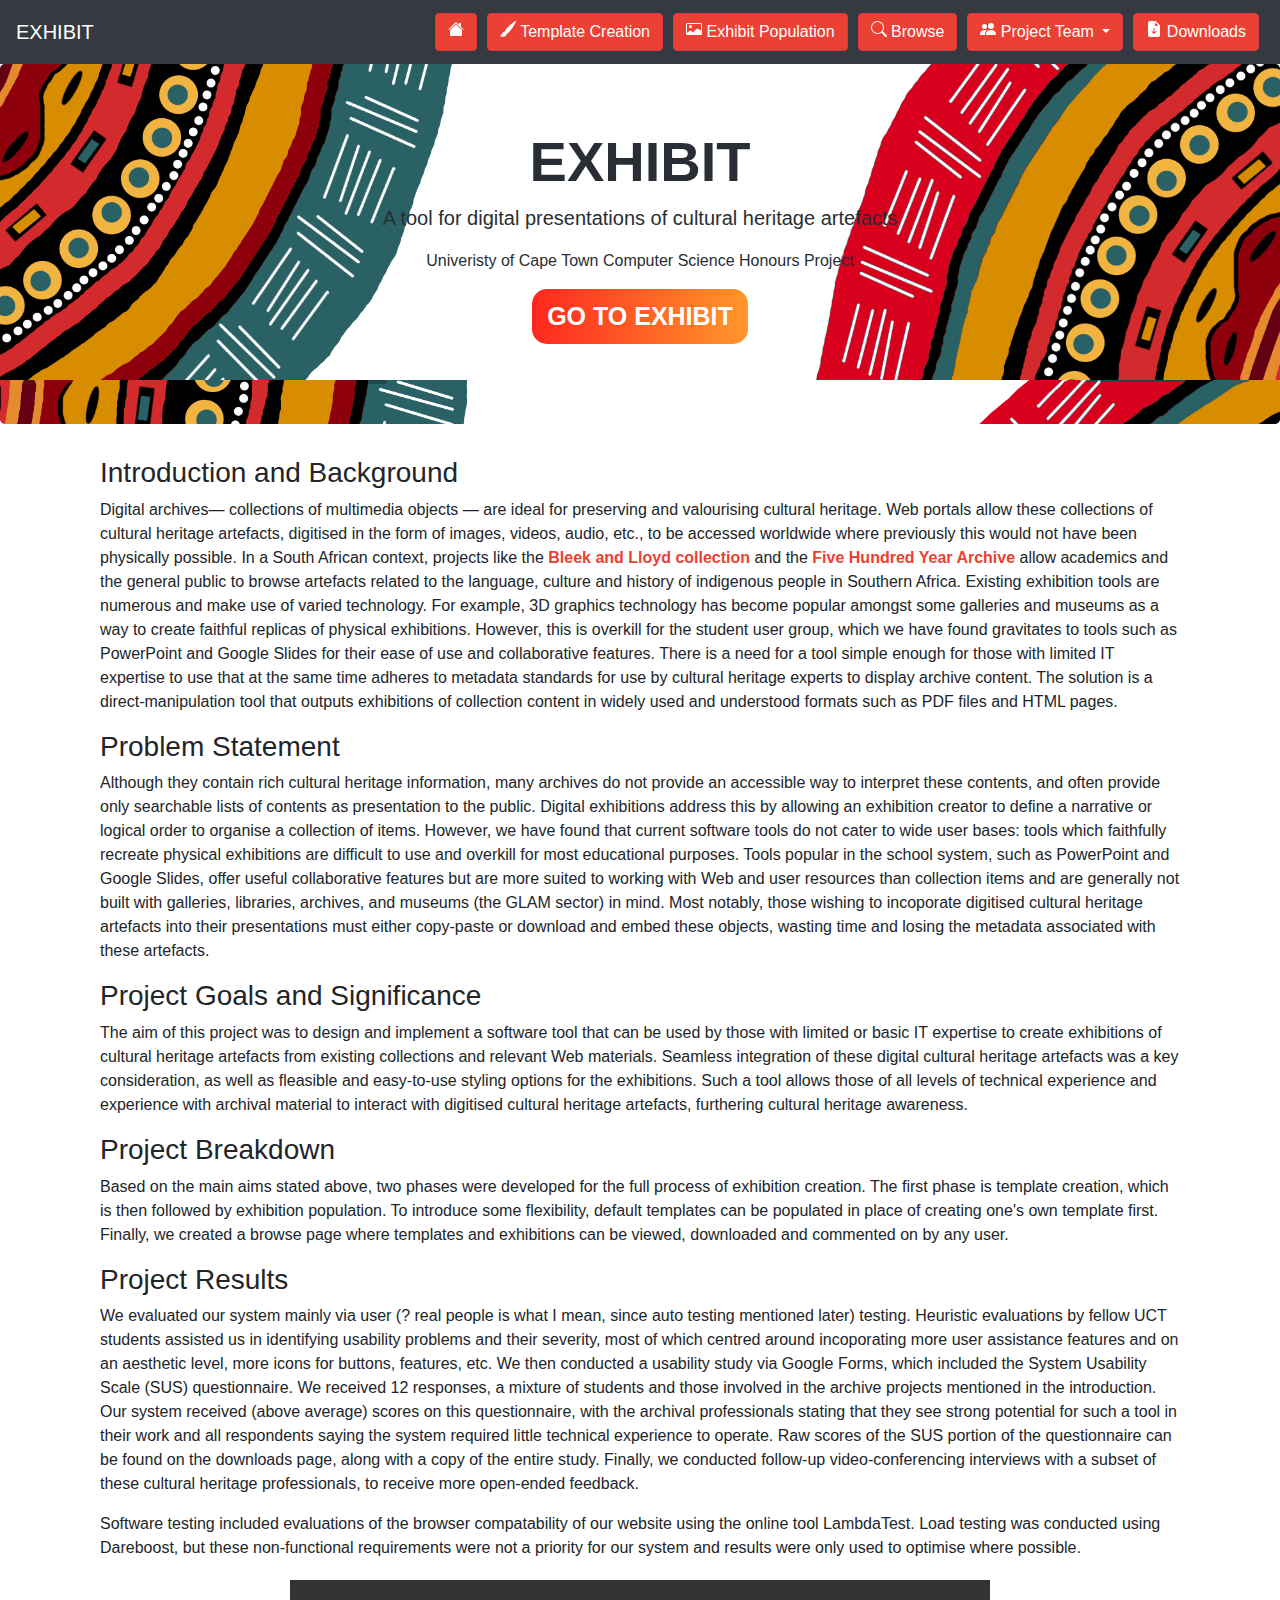
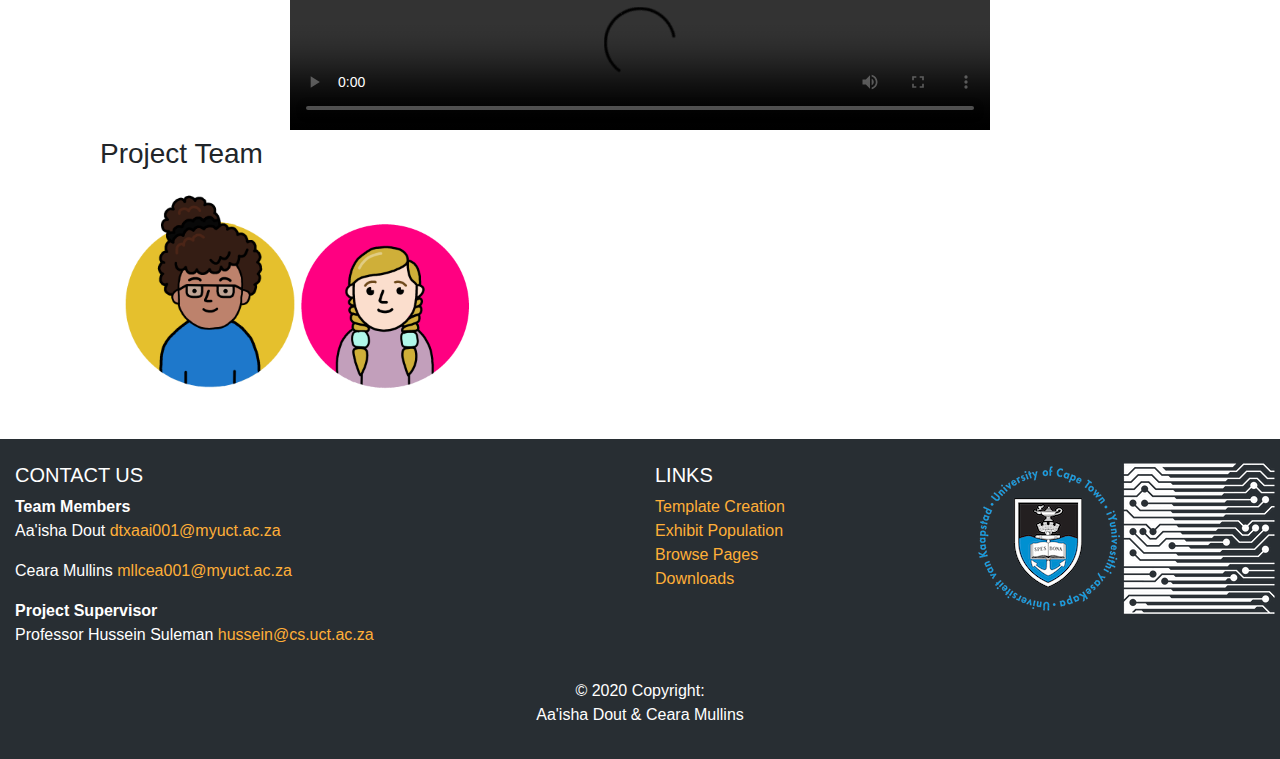
<file: index.html>
<!-- Landing Page for EXHIBIT -->
<!-- Created by Aa'isha Dout and Ceara Mullins -->
<!DOCTYPE html>
<html lang="en">
<head>
    <title>EXHIBIT</title>  <!-- WEBSITE TITLE -->
    <meta charset="UTF-8">  <!-- DEFINING CHARARCTER SET ENCODING -->
    <meta name="viewport" content="width=device-width, initial-scale=1.0">
    <!-- DEFINING DESCRIPTION FOR WEBSITE -->
    <meta name="description" content="This is the EXHIBIT project website GitHub Pages version.">
    <link rel="stylesheet" href="bootstrap-4.0.0-dist/css/bootstrap.min.css">   <!-- BOOTSTRAP CSS REF -->
    <link rel="stylesheet" href="./css/main.css">          <!-- MAIN CSS REF -->
    <link rel="icon" href="resources/ExhibitLogo.svg">     <!-- EXHIBIT FAVICON -->
</head>
<body>
<script src="./jquery-3.5.1.min.js"></script>                       <!-- JQUERY REFERENCE -->
<script src="bootstrap-4.0.0-dist/js/bootstrap.min.js"></script>    <!-- BOOTSTRAP JS REF -->
<script src="js/main.js"></script>

<!-- HEADER -->
<div id="header">
    <!-- NAVBAR -->
    <nav class="navbar navbar-expand-lg navbar-dark bg-dark">
        <a class="navbar-brand" href="./index.html">
            <!-- NAVBAR LOGO -->
            EXHIBIT
        </a>
        
        <!-- NAVBAR LOGO BUTTON -->
        <button class="navbar-toggler" type="button" data-toggle="collapse" data-target="#navbarSupportedContent" aria-controls="navbarSupportedContent" aria-expanded="false" aria-label="Toggle navigation">
            <span class="navbar-toggler-icon"></span>
        </button>

        <div class="collapse navbar-collapse" id="navbarSupportedContent">
            <ul class="navbar-nav ml-auto">

                <!-- HOME BUTTON -->
                <li class="navbtn nav-item active">
                    <a class="btn btn-danger my-2 my-sm-0" title="go to home" href="./index.html">
                        <!-- HOME ICON -->
                        <svg width="1em" height="1em" viewBox="0 0 16 16" class="bi bi-house-fill" fill="currentColor" xmlns="http://www.w3.org/2000/svg">
                            <path fill-rule="evenodd" d="M8 3.293l6 6V13.5a1.5 1.5 0 0 1-1.5 1.5h-9A1.5 1.5 0 0 1 2 13.5V9.293l6-6zm5-.793V6l-2-2V2.5a.5.5 0 0 1 .5-.5h1a.5.5 0 0 1 .5.5z"/>
                            <path fill-rule="evenodd" d="M7.293 1.5a1 1 0 0 1 1.414 0l6.647 6.646a.5.5 0 0 1-.708.708L8 2.207 1.354 8.854a.5.5 0 1 1-.708-.708L7.293 1.5z"/>
                        </svg>
                    </a>
                </li>

                <!-- TEMPLATE BUTTON -->
                <li class="navbtn nav-item active">
                    <a class="btn btn-danger my-2 my-sm-0" title="go to template section" href="./template.html">
                        <!-- BRUSH ICON -->
                        <svg width="1em" height="1em" viewBox="0 0 16 16" class="bi bi-brush-fill" fill="currentColor" xmlns="http://www.w3.org/2000/svg">
                            <path fill-rule="evenodd" d="M15.825.12a.5.5 0 0 1 .132.584c-1.53 3.43-4.743 8.17-7.095 10.64a6.067 6.067 0 0 1-2.373 1.534c-.018.227-.06.538-.16.868-.201.659-.667 1.479-1.708 1.74a8.117 8.117 0 0 1-3.078.132 3.658 3.658 0 0 1-.563-.135 1.382 1.382 0 0 1-.465-.247.714.714 0 0 1-.204-.288.622.622 0 0 1 .004-.443c.095-.245.316-.38.461-.452.393-.197.625-.453.867-.826.094-.144.184-.297.287-.472l.117-.198c.151-.255.326-.54.546-.848.528-.739 1.2-.925 1.746-.896.126.007.243.025.348.048.062-.172.142-.38.238-.608.261-.619.658-1.419 1.187-2.069 2.175-2.67 6.18-6.206 9.117-8.104a.5.5 0 0 1 .596.04z"/>
                        </svg>
                        Template Creation
                    </a>
                </li>

                <!-- EXHIBIT BUTTON -->
                <li class="navbtn nav-item active">
                    <a class="btn btn-danger my-2 my-sm-0" title="go to exhibit section" href="./populate.html">
                        <!-- PICTURE ICON -->
                        <svg width="1em" height="1em" viewBox="0 0 16 16" class="bi bi-card-image" fill="currentColor" xmlns="http://www.w3.org/2000/svg">
                            <path fill-rule="evenodd" d="M14.5 3h-13a.5.5 0 0 0-.5.5v9c0 .013 0 .027.002.04V12l2.646-2.354a.5.5 0 0 1 .63-.062l2.66 1.773 3.71-3.71a.5.5 0 0 1 .577-.094L15 9.499V3.5a.5.5 0 0 0-.5-.5zm-13-1A1.5 1.5 0 0 0 0 3.5v9A1.5 1.5 0 0 0 1.5 14h13a1.5 1.5 0 0 0 1.5-1.5v-9A1.5 1.5 0 0 0 14.5 2h-13zm4.502 3.5a1.5 1.5 0 1 1-3 0 1.5 1.5 0 0 1 3 0z"/>
                        </svg>
                        Exhibit Population
                    </a>
                </li>

                <!-- BROWSE BUTTON -->
                <li class="navbtn nav-item active">
                    <a class="btn btn-danger my-2 my-sm-0" title="go to browse section" href="./browse.html">
                        <!-- PICTURE ICON -->
                        <svg width="1em" height="1em" viewBox="0 0 16 16" class="bi bi-search" fill="currentColor" xmlns="http://www.w3.org/2000/svg">
                            <path fill-rule="evenodd" d="M10.442 10.442a1 1 0 0 1 1.415 0l3.85 3.85a1 1 0 0 1-1.414 1.415l-3.85-3.85a1 1 0 0 1 0-1.415z"/>
                            <path fill-rule="evenodd" d="M6.5 12a5.5 5.5 0 1 0 0-11 5.5 5.5 0 0 0 0 11zM13 6.5a6.5 6.5 0 1 1-13 0 6.5 6.5 0 0 1 13 0z"/>
                        </svg>
                        Browse
                    </a>
                </li>

                <!-- TEAM BUTTON -->
                <li class="navbtn nav-item dropdown">
                    <div class="dropdown">
                        <button class="btn btn-danger dropdown-toggle" title="go to team member page" type="button" id="dropdownMenuButton" data-toggle="dropdown" aria-haspopup="true" aria-expanded="false">
                            <!-- TEAM ICON -->
                            <svg width="1em" height="1em" viewBox="0 0 16 16" class="bi bi-people-fill" fill="currentColor" xmlns="http://www.w3.org/2000/svg">
                                <path fill-rule="evenodd" d="M7 14s-1 0-1-1 1-4 5-4 5 3 5 4-1 1-1 1H7zm4-6a3 3 0 1 0 0-6 3 3 0 0 0 0 6zm-5.784 6A2.238 2.238 0 0 1 5 13c0-1.355.68-2.75 1.936-3.72A6.325 6.325 0 0 0 5 9c-4 0-5 3-5 4s1 1 1 1h4.216zM4.5 8a2.5 2.5 0 1 0 0-5 2.5 2.5 0 0 0 0 5z"/>
                            </svg>
                            Project Team
                        </button>
                        <div class="dropdown-menu" aria-labelledby="dropdownMenuButton">
                            <!-- AA'ISHA DROPDOWN ITEM -->
                            <a class="dropdown-item" title="Aa'isha's section and information" href="./aaisha.html">Aa'isha Dout</a>
                            <!-- DIVIDER -->
                            <div class="dropdown-divider"></div>
                            <!-- CEARA DROPDOWN ITEM -->
                            <a class="dropdown-item" title="Ceara's section and information" href="./ceara.html">Ceara Mullins</a>
                        </div>
                    </div>
                </li>

                <!-- DOWNLOADS BUTTON -->
                <li class="navbtn nav-item active">
                    <a class="btn btn-danger my-2 my-sm-0" title="view project resources" href="./downloads.html">
                        <!-- DOWNLOAD ICON -->
                        <svg width="1em" height="1em" viewBox="0 0 16 16" class="bi bi-file-earmark-arrow-down-fill" fill="currentColor" xmlns="http://www.w3.org/2000/svg">
                            <path fill-rule="evenodd" d="M2 2a2 2 0 0 1 2-2h5.293A1 1 0 0 1 10 .293L13.707 4a1 1 0 0 1 .293.707V14a2 2 0 0 1-2 2H4a2 2 0 0 1-2-2V2zm7 2l.5-2.5 3 3L10 5a1 1 0 0 1-1-1zm-.5 3.5a.5.5 0 0 0-1 0v3.793l-1.146-1.147a.5.5 0 0 0-.708.708l2 2a.5.5 0 0 0 .708 0l2-2a.5.5 0 0 0-.708-.708L8.5 11.293V7.5z"/>
                        </svg>
                        Downloads
                    </a>
                </li>
            </ul> 
        </div>
    </nav>
</div>

<!-- JUMBOTRON -->
<div class="jumbotron">
    <h1 class="display-4"><b><strong>EXHIBIT</strong></b></h1>
    <p class="lead">A tool for digital presentations of cultural heritage artefacts</p>
    <p>Univeristy of Cape Town Computer Science Honours Project</p>
    <p class="lead">
        <button class="gradient-button" onclick="window.open('http://3.134.107.128/~ubuntu/cgi-bin/home.py', '_self')" role="button"><b>GO TO EXHIBIT</b></button>
    </p>
</div>

<!-- CONTENT -->
<div id="workspace">

    <!-- INTRODUCTION -->
    <h3>Introduction and Background</h3>
    <p>Digital archives— collections of multimedia objects — are ideal for
        preserving and valourising cultural heritage. Web portals allow
        these collections of cultural heritage artefacts, digitised in the form
        of images, videos, audio, etc., to be accessed worldwide where
        previously this would not have been physically possible. In a South
        African context, projects like the <a class="content-link" href="http://lloydbleekcollection.cs.uct.ac.za/"><b>Bleek and Lloyd collection</b></a> and
        the <a class="content-link" href="http://www.apc.uct.ac.za/apc/research/projects/five-hundred-year-archive"><b>Five Hundred Year Archive</b></a> allow academics and the general public
        to browse artefacts related to the language, culture and history of
        indigenous people in Southern Africa.

        Existing exhibition tools are numerous and make use of varied technology.
        For example, 3D graphics technology has become popular
        amongst some galleries and museums as a way to create faithful
        replicas of physical exhibitions. However, this is overkill for
        the student user group, which we have found gravitates to tools
        such as PowerPoint and Google Slides for their ease of use and
        collaborative features. There is a need for a tool simple enough
        for those with limited IT expertise to use that at the same time
        adheres to metadata standards for use by cultural heritage experts
        to display archive content. The solution is a direct-manipulation
        tool that outputs exhibitions of collection content in widely used
        and understood formats such as PDF files and HTML pages.
    </p>

    <!-- PROBLEM STATEMENT -->
    <h3>Problem Statement</h3>
    <p>Although they contain rich cultural heritage information, many
        archives do not provide an accessible way to interpret these contents,
        and often provide only searchable lists of contents as presentation
        to the public. Digital exhibitions address this by allowing
        an exhibition creator to define a narrative or logical order to organise
        a collection of items. However, we have found that current
        software tools do not cater to wide user bases: tools which faithfully
        recreate physical exhibitions are difficult to use and overkill
        for most educational purposes. Tools popular in the
        school system, such as PowerPoint and Google Slides, offer useful
        collaborative features but are more suited to working with Web
        and user resources than collection items and are generally not built
	with galleries, libraries, archives, and museums (the GLAM sector) in mind. 
	Most notably, those wishing to incoporate digitised cultural heritage artefacts
	into their presentations must either copy-paste or download and embed these objects,
    wasting time and losing the metadata associated with these artefacts.</p>
    
    <!-- PROJECT GOALS AND SIGNIFICANCE -->
    <h3>Project Goals and Significance</h3>
    <p>The aim of this project was to design and implement a software tool
        that can be used by those with limited or basic IT expertise to create
        exhibitions of cultural heritage artefacts from existing collections
        and relevant Web materials. Seamless integration of these digital cultural 
	heritage artefacts was a key consideration, as well as fleasible and easy-to-use
	styling options for the exhibitions. Such a tool allows those of all levels of technical
	experience and experience with archival material to interact with digitised cultural heritage
    artefacts, furthering cultural heritage awareness.</p>
    
    <!-- PROJECT BREAKDOWN -->
    <h3>Project Breakdown</h3>
    <p>Based on the main aims stated above, two phases were developed for the full process of exhibition creation. The first phase is
        template creation, which is then followed by exhibition population. To introduce some flexibility, default templates can be populated in place of creating one's own template first.
	Finally, we created a browse page where templates and exhibitions can be viewed, downloaded and commented on by any user.   
    </p>

    <!-- PROJECT RESULTS -->
    <h3>Project Results</h3>
    <p>We evaluated our system mainly via user (? real people is what I mean, since auto testing mentioned later) testing. Heuristic evaluations by fellow UCT students assisted us in identifying usability problems and their severity, most of which centred around incoporating more user assistance features and on an aesthetic level, more icons for buttons, features, etc. We then conducted a usability study via Google Forms, which included the System Usability Scale (SUS) questionnaire. We received 12 responses, a mixture of students and those involved in the archive projects mentioned in the introduction. Our system received (above average) scores on this questionnaire, with the archival professionals stating that they see strong potential for such a tool in their work and all respondents saying the system required little technical experience to operate. Raw scores of the SUS portion of the questionnaire can be found on the downloads page, along with a copy of the entire study.
    Finally, we conducted follow-up video-conferencing interviews with a subset of these cultural heritage professionals, to receive more open-ended feedback.</p>
    <p>Software testing included evaluations of the browser compatability of our website using the online tool LambdaTest. Load testing was conducted using Dareboost, but these non-functional requirements were not a priority for our system and results were only used to optimise where possible.</p>
    
    <!-- DEMO VIDEO -->
    <div class="demo">
        <video class="demo-video" controls>
            <source src="">
        </video>
    </div>

    <!-- PROJECT TEAM ICONS -->
    <h3>Project Team</h3>
    <div class="row">
        <div class="col-md-2">
            <a href="./aaisha.html"><img id="aaisha-icon" src="./resources/Aa'ishaIcon.png" alt="Image of Aa'isha" data-toggle="tooltip" data-placement="top" title="Aa'isha"></a>
        </div>
        <div class="col-md-2">
            <a href="./ceara.html"><img id="ceara-icon" src="./resources/CearaIcon.png" alt="Image of Ceara" data-toggle="tooltip" data-placement="top" title="Ceara"></a>
        </div>
    </div>
</div>

<!-- FOOTER -->
<div id="footer">
    <footer class="page-footer font-small blue pt-4">
        <div class="container-fluid text-center text-md-left">
            <!-- FOOTER CONTENT -->
            <div class="row">
                <!-- CONTACT INFO -->
                <div class="col-md-6 mt-md-0 mt-3">
                    <h5 class="text-uppercase">Contact us</h5>
                    <ul class="list-unstyled">
                        <li><b>Team Members</b></li>
                        <li><p>Aa'isha Dout <a class="footer-link" href="mailto:dtxaai001@myuct.ac.za">dtxaai001@myuct.ac.za</a></p></li>
                        <li><p>Ceara Mullins <a class="footer-link" href="mailto:mllcea001@myuct.ac.za">mllcea001@myuct.ac.za</a></p></li>
                        <li><b>Project Supervisor</b></li>
                        <li><p>Professor Hussein Suleman <a class="footer-link" href="mailto:hussein@cs.uct.ac.za">hussein@cs.uct.ac.za</a></p></li>
                    </ul>
                </div>
                <!-- LINKS -->
                <div class="col-md-3 mb-md-0 mb-3">
                    <h5 class="text-uppercase">Links</h5>
                    <ul class="list-unstyled">
                        <li><a class="footer-link" href="./template.html">Template Creation</a></li>
                        <li><a class="footer-link" href="./populate.html">Exhibit Population</a></li>
                        <li><a class="footer-link" href="./browse.html">Browse Pages</a></li>
                        <li><a class="footer-link" href="./downloads.html">Downloads</a></li>
                    </ul>
                </div>
                <!-- UCT AND CS DEPT LOGOS -->
                <div class="col-md-1 col-md-offset-1 text-center">
                    <a href="http://www.cs.uct.ac.za/"><img src="./resources/FooterLogo.png" alt="UCT and CS Department logo"></a>
				</div>
            </div>
        </div>
        <!-- COPYRIGHT -->
        <div class="footer-copyright text-center py-3">© 2020 Copyright:<p> Aa'isha Dout & Ceara Mullins</p></div>
    </footer>
</div>
</body>
</html>
</file>
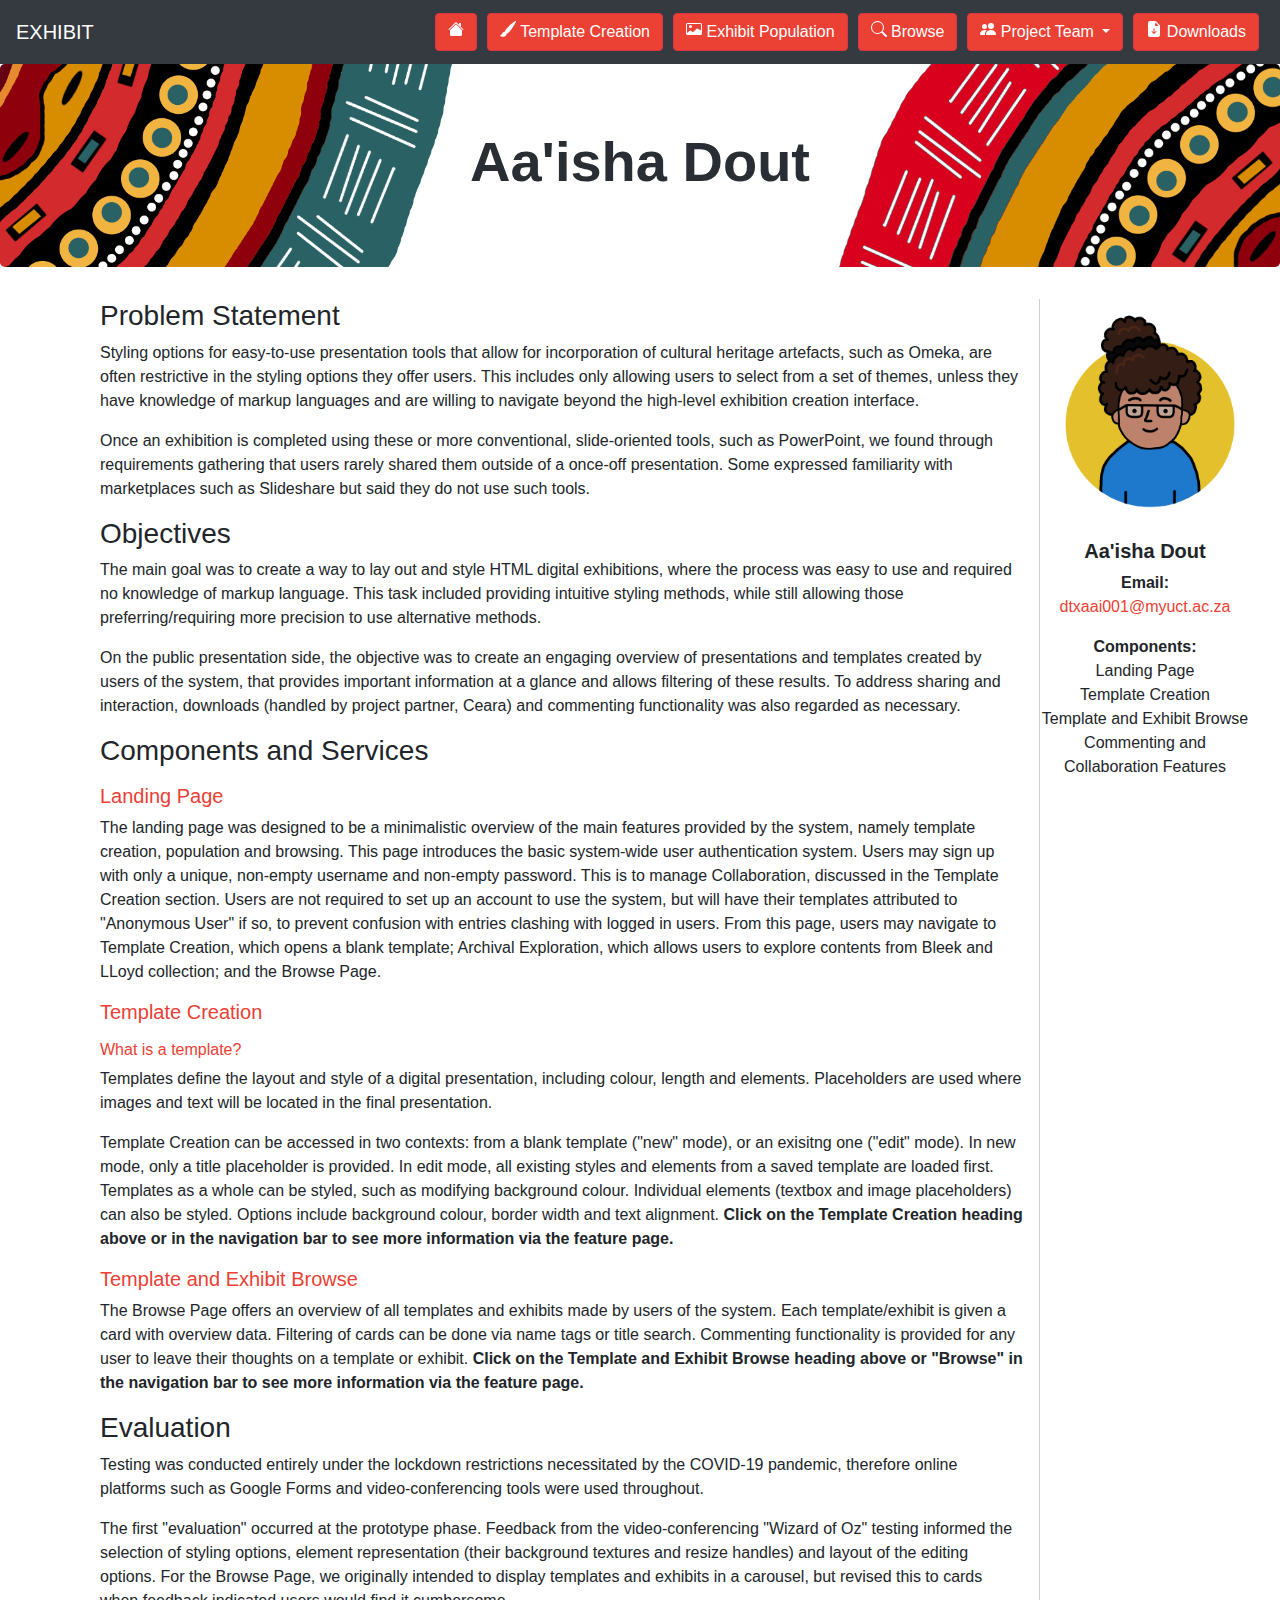
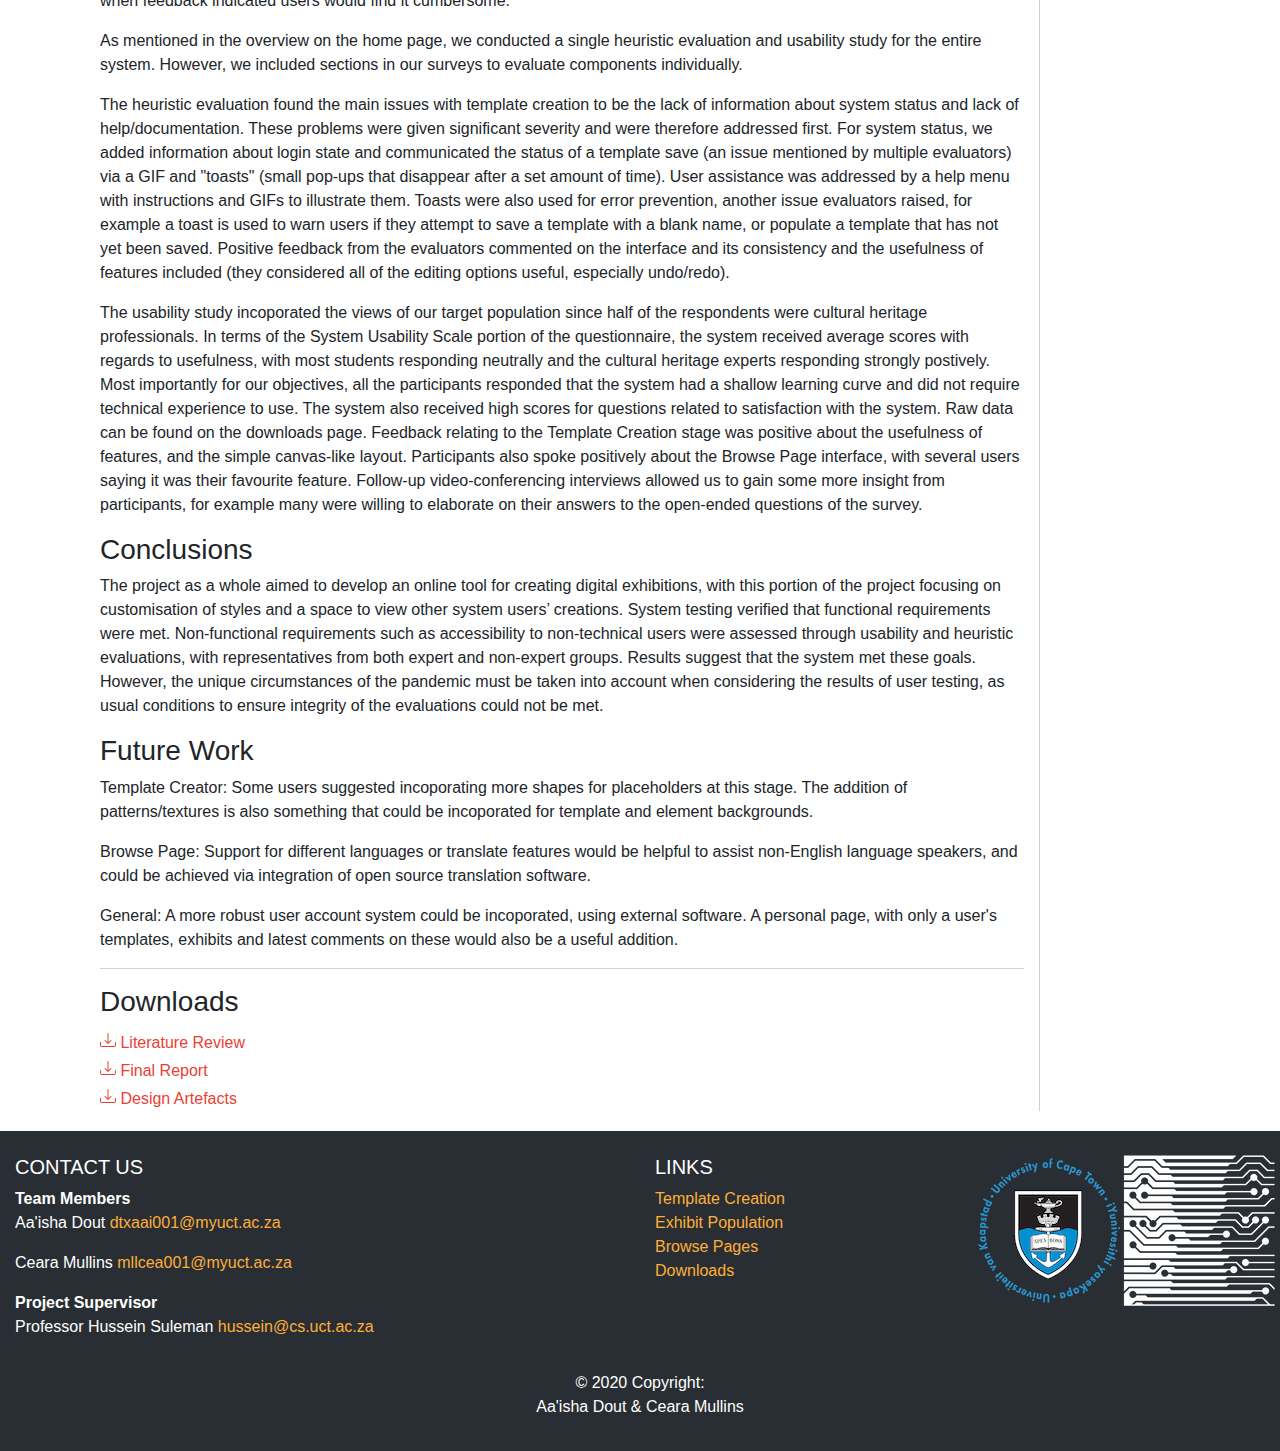
<file: aaisha.html>
<!-- Aa'isha Team Member Page for EXHIBIT -->
<!-- Created by Aa'isha Dout and Ceara Mullins -->
<!DOCTYPE html>
<html lang="en">
<head>
    <title>EXHIBIT</title>  <!-- WEBSITE TITLE -->
    <meta charset="UTF-8">  <!-- DEFINING CHARARCTER SET ENCODING -->
    <meta name="viewport" content="width=device-width, initial-scale=1.0">
    <!-- DEFINING DESCRIPTION FOR WEBSITE -->
    <meta name="description" content="This is the EXHIBIT project website GitHub Pages version.">
    <link rel="stylesheet" href="bootstrap-4.0.0-dist/css/bootstrap.min.css">   <!-- BOOTSTRAP CSS REF -->
    <link rel="stylesheet" href="./css/main.css">           <!-- MAIN CSS REF -->
    <link rel="stylesheet" href="./css/profile.css">        <!-- PROFILE CSS REF -->
    <link rel="icon" href="resources/ExhibitLogo.svg">      <!-- EXHIBIT FAVICON -->
</head>
<body>
<script src="./jquery-3.5.1.min.js"></script>                       <!-- JQUERY REFERENCE -->
<script src="bootstrap-4.0.0-dist/js/bootstrap.min.js"></script>    <!-- BOOTSTRAP JS REF -->

<!-- HEADER -->
<div id="header">
    <!-- NAVBAR -->
    <nav class="navbar navbar-expand-lg navbar-dark bg-dark">
        <a class="navbar-brand" href="./index.html">
            <!-- NAVBAR LOGO -->
            EXHIBIT
        </a>
        
        <!-- NAVBAR LOGO BUTTON -->
        <button class="navbar-toggler" type="button" data-toggle="collapse" data-target="#navbarSupportedContent" aria-controls="navbarSupportedContent" aria-expanded="false" aria-label="Toggle navigation">
            <span class="navbar-toggler-icon"></span>
        </button>

        <div class="collapse navbar-collapse" id="navbarSupportedContent">
            <ul class="navbar-nav ml-auto">

                <!-- HOME BUTTON -->
                <li class="navbtn nav-item active">
                    <a class="btn btn-danger my-2 my-sm-0" title="go to home" href="./index.html">
                        <!-- HOME ICON -->
                        <svg width="1em" height="1em" viewBox="0 0 16 16" class="bi bi-house-fill" fill="currentColor" xmlns="http://www.w3.org/2000/svg">
                            <path fill-rule="evenodd" d="M8 3.293l6 6V13.5a1.5 1.5 0 0 1-1.5 1.5h-9A1.5 1.5 0 0 1 2 13.5V9.293l6-6zm5-.793V6l-2-2V2.5a.5.5 0 0 1 .5-.5h1a.5.5 0 0 1 .5.5z"/>
                            <path fill-rule="evenodd" d="M7.293 1.5a1 1 0 0 1 1.414 0l6.647 6.646a.5.5 0 0 1-.708.708L8 2.207 1.354 8.854a.5.5 0 1 1-.708-.708L7.293 1.5z"/>
                        </svg>
                    </a>
                </li>

                <!-- TEMPLATE BUTTON -->
                <li class="navbtn nav-item active">
                    <a class="btn btn-danger my-2 my-sm-0" title="go to template section" href="./template.html">
                        <!-- BRUSH ICON -->
                        <svg width="1em" height="1em" viewBox="0 0 16 16" class="bi bi-brush-fill" fill="currentColor" xmlns="http://www.w3.org/2000/svg">
                            <path fill-rule="evenodd" d="M15.825.12a.5.5 0 0 1 .132.584c-1.53 3.43-4.743 8.17-7.095 10.64a6.067 6.067 0 0 1-2.373 1.534c-.018.227-.06.538-.16.868-.201.659-.667 1.479-1.708 1.74a8.117 8.117 0 0 1-3.078.132 3.658 3.658 0 0 1-.563-.135 1.382 1.382 0 0 1-.465-.247.714.714 0 0 1-.204-.288.622.622 0 0 1 .004-.443c.095-.245.316-.38.461-.452.393-.197.625-.453.867-.826.094-.144.184-.297.287-.472l.117-.198c.151-.255.326-.54.546-.848.528-.739 1.2-.925 1.746-.896.126.007.243.025.348.048.062-.172.142-.38.238-.608.261-.619.658-1.419 1.187-2.069 2.175-2.67 6.18-6.206 9.117-8.104a.5.5 0 0 1 .596.04z"/>
                        </svg>
                        Template Creation
                    </a>
                </li>

                <!-- EXHIBIT BUTTON -->
                <li class="navbtn nav-item active">
                    <a class="btn btn-danger my-2 my-sm-0" title="go to exhibit section" href="./populate.html">
                        <!-- PICTURE ICON -->
                        <svg width="1em" height="1em" viewBox="0 0 16 16" class="bi bi-card-image" fill="currentColor" xmlns="http://www.w3.org/2000/svg">
                            <path fill-rule="evenodd" d="M14.5 3h-13a.5.5 0 0 0-.5.5v9c0 .013 0 .027.002.04V12l2.646-2.354a.5.5 0 0 1 .63-.062l2.66 1.773 3.71-3.71a.5.5 0 0 1 .577-.094L15 9.499V3.5a.5.5 0 0 0-.5-.5zm-13-1A1.5 1.5 0 0 0 0 3.5v9A1.5 1.5 0 0 0 1.5 14h13a1.5 1.5 0 0 0 1.5-1.5v-9A1.5 1.5 0 0 0 14.5 2h-13zm4.502 3.5a1.5 1.5 0 1 1-3 0 1.5 1.5 0 0 1 3 0z"/>
                        </svg>
                        Exhibit Population
                    </a>
                </li>

                <!-- BROWSE BUTTON -->
                <li class="navbtn nav-item active">
                    <a class="btn btn-danger my-2 my-sm-0" title="go to browse section" href="./browse.html">
                        <!-- PICTURE ICON -->
                        <svg width="1em" height="1em" viewBox="0 0 16 16" class="bi bi-search" fill="currentColor" xmlns="http://www.w3.org/2000/svg">
                            <path fill-rule="evenodd" d="M10.442 10.442a1 1 0 0 1 1.415 0l3.85 3.85a1 1 0 0 1-1.414 1.415l-3.85-3.85a1 1 0 0 1 0-1.415z"/>
                            <path fill-rule="evenodd" d="M6.5 12a5.5 5.5 0 1 0 0-11 5.5 5.5 0 0 0 0 11zM13 6.5a6.5 6.5 0 1 1-13 0 6.5 6.5 0 0 1 13 0z"/>
                        </svg>
                        Browse
                    </a>
                </li>

                <!-- TEAM BUTTON -->
                <li class="navbtn nav-item dropdown">
                    <div class="dropdown">
                        <button class="btn btn-danger dropdown-toggle" title="go to team member page" type="button" id="dropdownMenuButton" data-toggle="dropdown" aria-haspopup="true" aria-expanded="false">
                            <!-- TEAM ICON -->
                            <svg width="1em" height="1em" viewBox="0 0 16 16" class="bi bi-people-fill" fill="currentColor" xmlns="http://www.w3.org/2000/svg">
                                <path fill-rule="evenodd" d="M7 14s-1 0-1-1 1-4 5-4 5 3 5 4-1 1-1 1H7zm4-6a3 3 0 1 0 0-6 3 3 0 0 0 0 6zm-5.784 6A2.238 2.238 0 0 1 5 13c0-1.355.68-2.75 1.936-3.72A6.325 6.325 0 0 0 5 9c-4 0-5 3-5 4s1 1 1 1h4.216zM4.5 8a2.5 2.5 0 1 0 0-5 2.5 2.5 0 0 0 0 5z"/>
                            </svg>
                            Project Team
                        </button>
                        <div class="dropdown-menu" aria-labelledby="dropdownMenuButton">
                            <!-- AA'ISHA DROPDOWN ITEM -->
                            <a class="dropdown-item" title="Aa'isha's section and information" href="./aaisha.html">Aa'isha Dout</a>
                            <!-- DIVIDER -->
                            <div class="dropdown-divider"></div>
                            <!-- CEARA DROPDOWN ITEM -->
                            <a class="dropdown-item" title="Ceara's section and information" href="./ceara.html">Ceara Mullins</a>
                        </div>
                    </div>
                </li>

                <!-- DOWNLOADS BUTTON -->
                <li class="navbtn nav-item active">
                    <a class="btn btn-danger my-2 my-sm-0" title="view project resources" href="./downloads.html">
                        <!-- DOWNLOAD ICON -->
                        <svg width="1em" height="1em" viewBox="0 0 16 16" class="bi bi-file-earmark-arrow-down-fill" fill="currentColor" xmlns="http://www.w3.org/2000/svg">
                            <path fill-rule="evenodd" d="M2 2a2 2 0 0 1 2-2h5.293A1 1 0 0 1 10 .293L13.707 4a1 1 0 0 1 .293.707V14a2 2 0 0 1-2 2H4a2 2 0 0 1-2-2V2zm7 2l.5-2.5 3 3L10 5a1 1 0 0 1-1-1zm-.5 3.5a.5.5 0 0 0-1 0v3.793l-1.146-1.147a.5.5 0 0 0-.708.708l2 2a.5.5 0 0 0 .708 0l2-2a.5.5 0 0 0-.708-.708L8.5 11.293V7.5z"/>
                        </svg>
                        Downloads
                    </a>
                </li>
            </ul> 
        </div>
    </nav>
</div>

<!-- JUMBOTRON -->
<div class="jumbotron">
    <h1 class="display-4"><b><strong>Aa'isha Dout</strong></b></h1>
</div>

<!-- CONTENT -->
<div id="workspace">
    <div class="content vertical-divider">

        <!-- PROBLEM STATEMENT -->
        <h3>Problem Statement</h3>
        <p>
	Styling options for easy-to-use presentation tools that allow for incorporation of cultural heritage artefacts, such as Omeka, are often restrictive in the styling options they offer users.
	This includes only allowing users to select from a set of themes, unless they have knowledge of markup languages and are willing to navigate beyond the high-level exhibition creation interface.
    </p>
    <p>
        Once an exhibition is completed using these or more conventional, slide-oriented tools, such as PowerPoint, we found through requirements gathering that users rarely shared them outside of a once-off presentation. Some expressed familiarity with marketplaces such as Slideshare but said they do not use such tools.
    </p>
	
      

        <!-- OBJECTIVES -->
        <h3>Objectives</h3>
        <p>
	The main goal was to create a way to lay out and style HTML digital exhibitions, where the process was easy to use and required no knowledge of markup language. This task included providing intuitive styling methods,
	while still allowing those preferring/requiring more precision to use alternative methods.
        </p>
        <p>
	On the public presentation side, the objective was to create an engaging overview of presentations and templates created by users of the system, that provides important information at a glance and allows filtering of these results. 
	To address sharing and interaction, downloads (handled by project partner, Ceara) and commenting functionality was also regarded as necessary.
        </p>

        <!-- SERVICES, I think the title should be modified a bit to this -->
        <h3>Components and Services</h3>
           
            <!-- LANDING PAGE -->
            <p>
                <a class="content-link" href="#"><h5>Landing Page</h5></a>
		The landing page was designed to be a minimalistic overview of the main features provided by the system, namely template creation, population and browsing.
		 This page introduces the basic system-wide user authentication system. Users may sign up with only a unique, non-empty username and non-empty password. This is
		 to manage Collaboration, discussed in the Template Creation section. Users are not required to set up an account to use the system, but will have their templates
		 attributed to "Anonymous User" if so, to prevent confusion with entries clashing with logged in users. 
		  
		 From this page, users may navigate to Template Creation, which opens a blank template; Archival Exploration, which allows users to explore contents from Bleek and LLoyd collection; and the Browse Page. 
                
            </p>

            <!-- TEMPLATE CREATION -->
            <p>
                <a class="content-link" href="./template.html"><h5>Template Creation</h5></a>
		 <!-- WHAT IS A TEMPLATE, I think this works better here but lemme know if you disagree -->
            	<p>
                	<a class="content-link" href="#"><h6>What is a template?</h6></a>
			    Templates define the layout and style of a digital presentation, including colour, length and elements. Placeholders are used where images and text will be located in the final presentation.
            	</p>
	    	Template Creation can be accessed in two contexts: from a blank template ("new" mode), or an exisitng one ("edit" mode). In new mode, only a title placeholder is provided. 
            In edit mode, all existing styles and elements from a saved template are loaded first. Templates as a whole can be styled, such as modifying background colour. Individual elements (textbox and image placeholders) can also be styled. 
            Options include background colour, border width and text alignment. 

            <b>Click on the Template Creation heading above or in the navigation bar to see more information via the feature page.</b>
	    	
	    	
            </p>

            <!-- TEMPLATE AND EXHIBIT BROWSE -->     
            <p>
                <a class="content-link" href="./browse.html"><h5>Template and Exhibit Browse</h5></a>
                The Browse Page offers an overview of all templates and exhibits made by users of the system. Each template/exhibit is given a card with overview data.
                Filtering of cards can be done via name tags or title search. Commenting functionality is provided for any user to leave their thoughts on a template or exhibit.
                
                <b>Click on the Template and Exhibit Browse heading above or "Browse" in the navigation bar to see more information via the feature page.</b>
                
            </p>

        <p></p>

        <!-- EVALUATION -->
        <h3>Evaluation</h3>
        <p>Testing was conducted entirely under the lockdown restrictions necessitated by the COVID-19 pandemic, therefore online platforms such as Google Forms and video-conferencing tools were used throughout.</p>
        <p>
            The first "evaluation" occurred at the prototype phase. Feedback from the video-conferencing "Wizard of Oz" testing informed the selection of styling options, element representation (their background textures and resize handles)
            and layout of the editing options. For the Browse Page, we originally intended to display templates and exhibits in a carousel, but revised this to cards when feedback indicated users would find it cumbersome.
        <p>
            As mentioned in the overview on the home page, we conducted a single heuristic evaluation and usability study for the entire system. However, we included sections in our surveys to evaluate components individually. 
        </p>
           
        <p>
            The heuristic evaluation found the main issues with template creation to be the lack of information about system status and lack of help/documentation.
            These problems were given significant severity and were therefore addressed first. For system status, we added information about login state and communicated the status of a template save
            (an issue mentioned by multiple evaluators) via a GIF and "toasts" (small pop-ups that disappear after a set amount of time). User assistance was addressed by a help menu with instructions
            and GIFs to illustrate them. Toasts were also used for error prevention, another issue evaluators raised, for example a toast is used to warn users if they attempt to save a template with a blank name, or
            populate a template that has not yet been saved. Positive feedback from the evaluators commented on the interface and its consistency and the usefulness of features included (they considered all of the editing options useful, especially undo/redo).
        </p>

        <p>
            The usability study incoporated the views of our target population since half of the respondents were cultural heritage professionals.
            In terms of the System Usability Scale portion of the questionnaire, the system received average scores with regards to usefulness, with most students responding neutrally 
            and the cultural heritage experts responding strongly postively. Most importantly for our objectives, all the participants responded that the system had a shallow learning curve and did not require
            technical experience to use. The system also received high scores for questions related to satisfaction with the system. Raw data can be found on the downloads page. Feedback relating to the Template Creation stage
            was positive about the usefulness of features, and the simple canvas-like layout. Participants also spoke positively about the Browse Page interface, with several users saying it was their favourite feature.
            Follow-up video-conferencing interviews allowed us to gain some more insight from participants, for example many were willing to elaborate on their answers to the open-ended questions of the survey.

        </p>

        <!-- CONCLUSIONS -->
        <h3>Conclusions</h3>
        <p>
            The project as a whole aimed to develop an online tool for creating digital exhibitions, with this portion of the project focusing on customisation of styles and a space to view other system users’ creations.
            System testing verified that functional requirements were met. Non-functional requirements such as accessibility to non-technical users
            were assessed through usability and heuristic evaluations, with representatives from both expert and non-expert groups. Results suggest that the system met these goals. However, the unique circumstances of the pandemic must be taken into account when considering the results of user testing, as usual
            conditions to ensure integrity of the evaluations could not be met.
        </p>

        <!-- FUTURE WORK -->
        <h3>Future Work</h3>
        <p>
	    Template Creator: Some users suggested incoporating more shapes for placeholders at this stage. The addition of patterns/textures is also something that could be incoporated for template and element
        backgrounds.
        </p>
    
        <p>
            Browse Page: Support for different languages or translate features would be helpful to assist non-English language speakers, and could be achieved via integration of open source translation software.
        </p>
	   
		<p>
            General: A more robust user account system could be incoporated, using external software. A personal page, with only a user's templates, exhibits and latest comments on these would also be a useful addition.
        </p>
	   
	

        <!-- HORIZONTAL DIVIDER -->
        <hr class="horizontal-divider">
        
        <!-- DOWNLOADS -->
        <h3>Downloads</h3>
        <a class="content-link" href="./downloads/DTXAAI001_LitReview.pdf" download>
            <svg style="margin-top: 5px;" width="1em" height="1em" viewBox="0 0 16 16" class="bi bi-download" fill="currentColor" xmlns="http://www.w3.org/2000/svg">
                <path fill-rule="evenodd" d="M.5 9.9a.5.5 0 0 1 .5.5v2.5a1 1 0 0 0 1 1h12a1 1 0 0 0 1-1v-2.5a.5.5 0 0 1 1 0v2.5a2 2 0 0 1-2 2H2a2 2 0 0 1-2-2v-2.5a.5.5 0 0 1 .5-.5z"/>
                <path fill-rule="evenodd" d="M7.646 11.854a.5.5 0 0 0 .708 0l3-3a.5.5 0 0 0-.708-.708L8.5 10.293V1.5a.5.5 0 0 0-1 0v8.793L5.354 8.146a.5.5 0 1 0-.708.708l3 3z"/>
            </svg>
            Literature Review
        </a>
        <br>
        <a class="content-link" href="./downloads/DTXAAI001_FinalReport.pdf" download>
            <svg style="margin-top: 5px;" width="1em" height="1em" viewBox="0 0 16 16" class="bi bi-download" fill="currentColor" xmlns="http://www.w3.org/2000/svg">
                <path fill-rule="evenodd" d="M.5 9.9a.5.5 0 0 1 .5.5v2.5a1 1 0 0 0 1 1h12a1 1 0 0 0 1-1v-2.5a.5.5 0 0 1 1 0v2.5a2 2 0 0 1-2 2H2a2 2 0 0 1-2-2v-2.5a.5.5 0 0 1 .5-.5z"/>
                <path fill-rule="evenodd" d="M7.646 11.854a.5.5 0 0 0 .708 0l3-3a.5.5 0 0 0-.708-.708L8.5 10.293V1.5a.5.5 0 0 0-1 0v8.793L5.354 8.146a.5.5 0 1 0-.708.708l3 3z"/>
            </svg>
            Final Report
        </a>
        <br>
        <a class="content-link" href="./downloads/DTXAAI001_DesignDocs.zip" download>
            <svg style="margin-top: 5px;" width="1em" height="1em" viewBox="0 0 16 16" class="bi bi-download" fill="currentColor" xmlns="http://www.w3.org/2000/svg">
                <path fill-rule="evenodd" d="M.5 9.9a.5.5 0 0 1 .5.5v2.5a1 1 0 0 0 1 1h12a1 1 0 0 0 1-1v-2.5a.5.5 0 0 1 1 0v2.5a2 2 0 0 1-2 2H2a2 2 0 0 1-2-2v-2.5a.5.5 0 0 1 .5-.5z"/>
                <path fill-rule="evenodd" d="M7.646 11.854a.5.5 0 0 0 .708 0l3-3a.5.5 0 0 0-.708-.708L8.5 10.293V1.5a.5.5 0 0 0-1 0v8.793L5.354 8.146a.5.5 0 1 0-.708.708l3 3z"/>
            </svg>
            Design Artefacts
        </a>

    </div>
    <!-- AA'ISHA OVERVIEW -->
    <div class="portfolio">
        <a href="./aaisha.html"><img id="aaisha-icon" src="./resources/Aa'ishaIcon.png" alt="Image of Aa'isha"></a>
        <h5><b>Aa'isha Dout</b></h5>
        <p><b>Email:</b>
        <a class="content-link" href="mailto:dtxaai001@myuct.ac.za">dtxaai001@myuct.ac.za</a>
        </p> 
        <p><b>Components:</b>
            <br>Landing Page
            <br>Template Creation
            <br>Template and Exhibit Browse
            <br>Commenting and Collaboration Features
        </p>
    </div>
</div>

<!-- FOOTER -->
<div id="footer">
    <footer class="page-footer font-small blue pt-4">
        <div class="container-fluid text-center text-md-left">
            <!-- FOOTER CONTENT -->
            <div class="row">
                <!-- CONTACT INFO -->
                <div class="col-md-6 mt-md-0 mt-3">
                    <h5 class="text-uppercase">Contact us</h5>
                    <ul class="list-unstyled">
                        <li><b>Team Members</b></li>
                        <li><p>Aa'isha Dout <a class="footer-link" href="mailto:dtxaai001@myuct.ac.za">dtxaai001@myuct.ac.za</a></p></li>
                        <li><p>Ceara Mullins <a class="footer-link" href="mailto:mllcea001@myuct.ac.za">mllcea001@myuct.ac.za</a></p></li>
                        <li><b>Project Supervisor</b></li>
                        <li><p>Professor Hussein Suleman <a class="footer-link" href="mailto:hussein@cs.uct.ac.za">hussein@cs.uct.ac.za</a></p></li>
                    </ul>
                </div>
                <!-- LINKS -->
                <div class="col-md-3 mb-md-0 mb-3">
                    <h5 class="text-uppercase">Links</h5>
                    <ul class="list-unstyled">
                        <li><a class="footer-link" href="./template.html">Template Creation</a></li>
                        <li><a class="footer-link" href="./populate.html">Exhibit Population</a></li>
                        <li><a class="footer-link" href="./browse.html">Browse Pages</a></li>
                        <li><a class="footer-link" href="./downloads.html">Downloads</a></li>
                    </ul>
                </div>
                <!-- UCT AND CS DEPT LOGOS -->
                <div class="col-md-1 col-md-offset-1 text-center">
                    <a href="http://www.cs.uct.ac.za/"><img src="./resources/FooterLogo.png" alt="UCT and CS Department logo"></a>
				</div>
            </div>
        </div>
        <!-- COPYRIGHT -->
        <div class="footer-copyright text-center py-3">© 2020 Copyright:<p> Aa'isha Dout & Ceara Mullins</p></div>
    </footer>
</div>
</body>
</html>
</file>
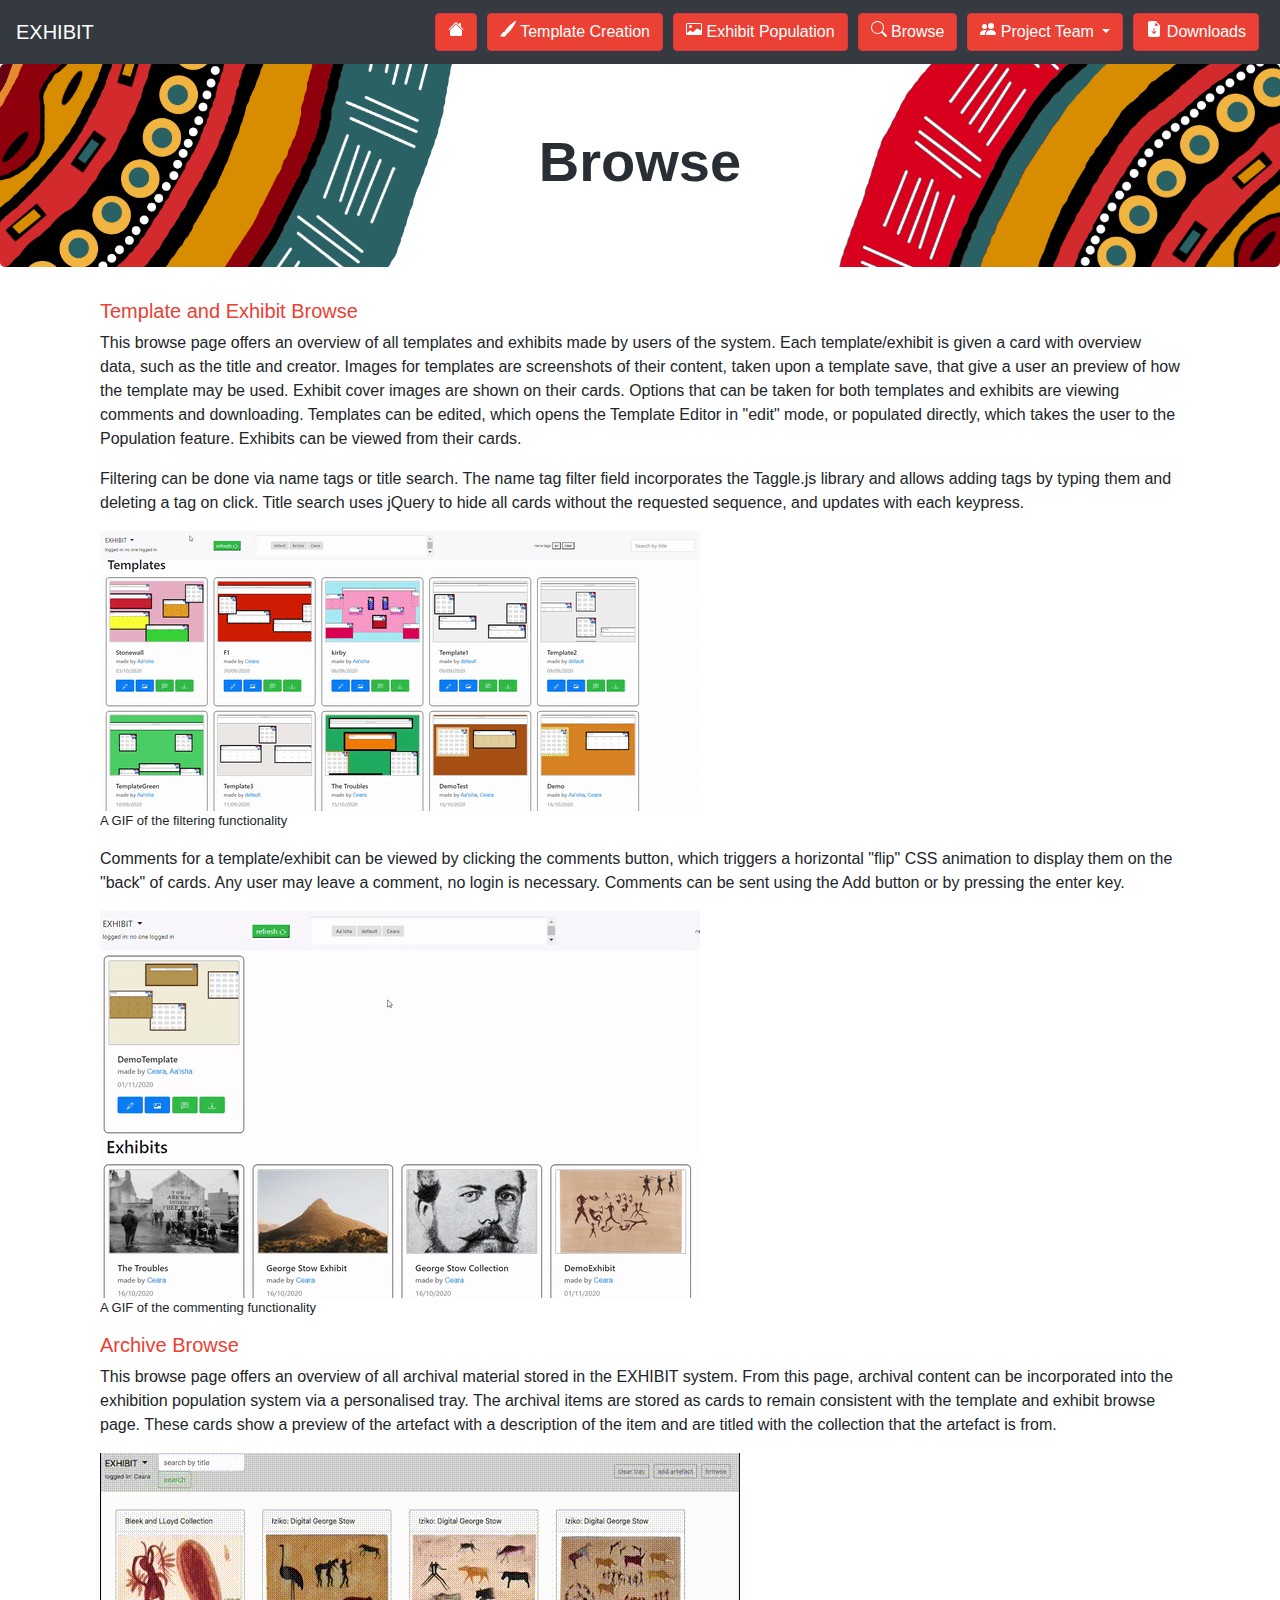
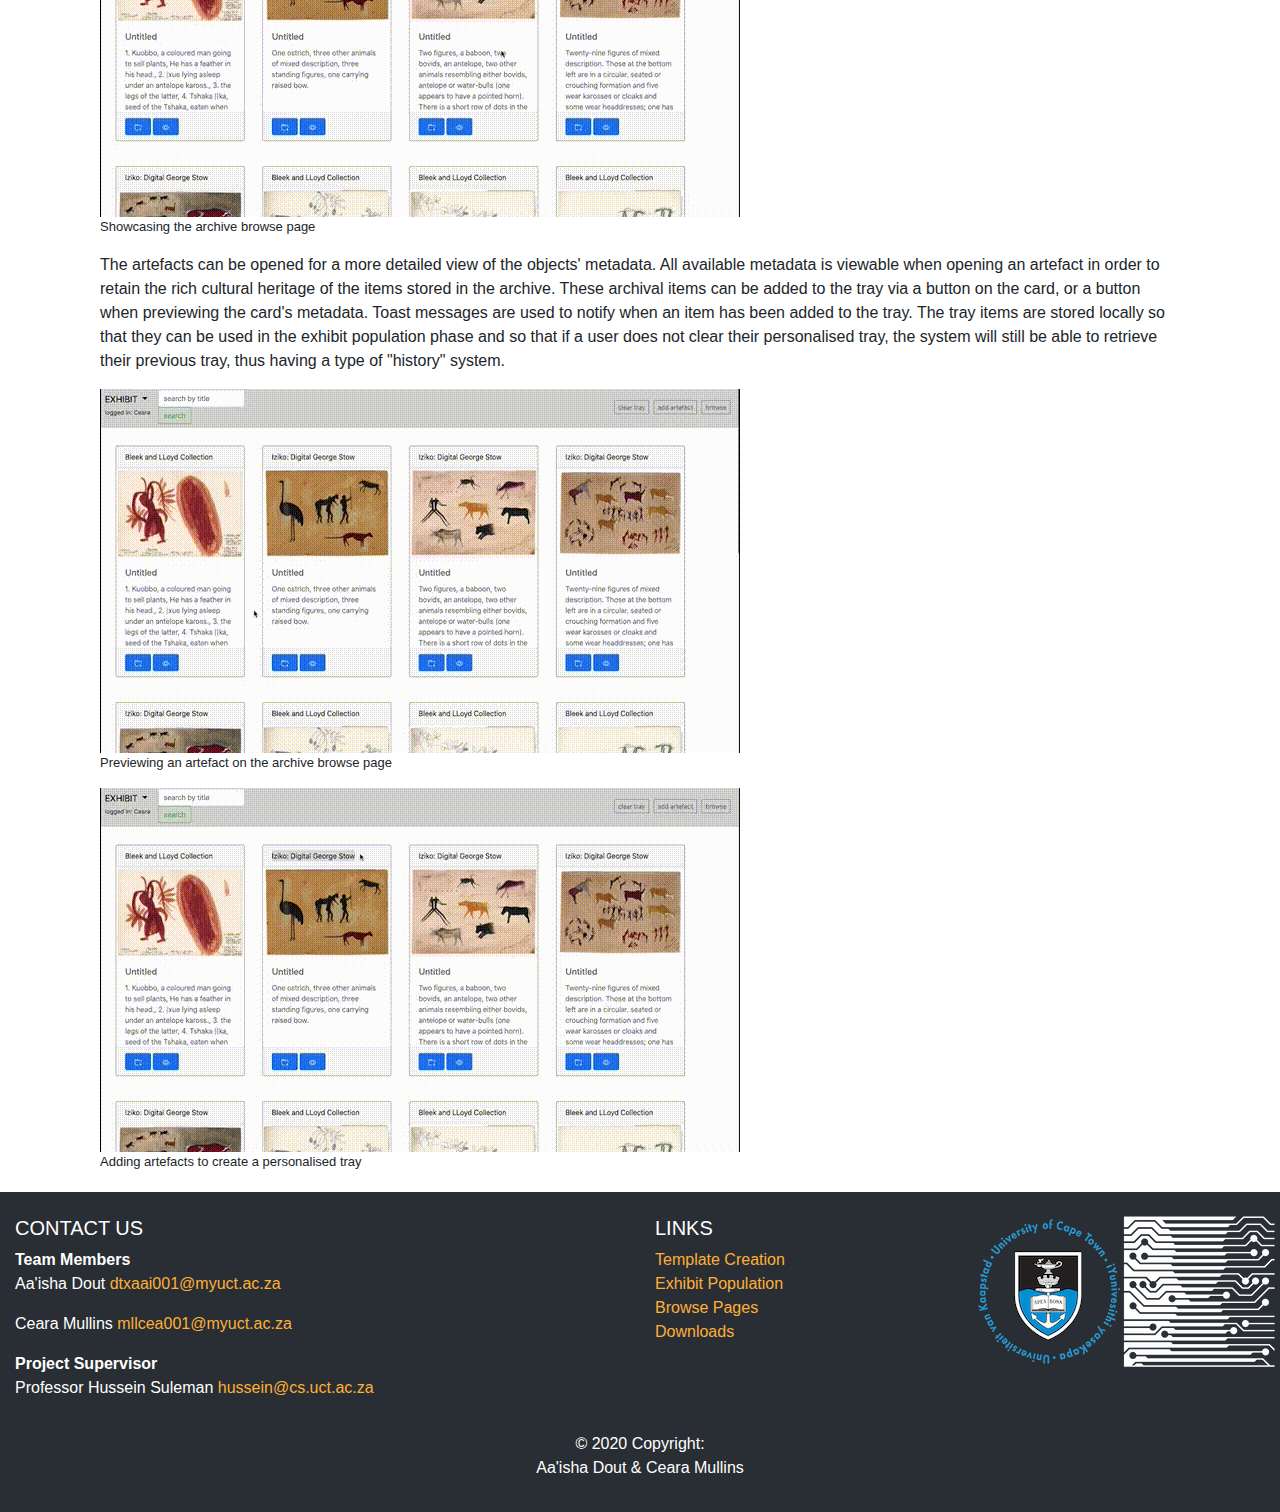
<file: browse.html>
<!-- Browse Page for EXHIBIT -->
<!-- Created by Aa'isha Dout and Ceara Mullins -->
<!DOCTYPE html>
<html lang="en">
<head>
    <title>EXHIBIT</title>  <!-- WEBSITE TITLE -->
    <meta charset="UTF-8">  <!-- DEFINING CHARARCTER SET ENCODING -->
    <meta name="viewport" content="width=device-width, initial-scale=1.0">
    <!-- DEFINING DESCRIPTION FOR WEBSITE -->
    <meta name="description" content="This is the EXHIBIT project website GitHub Pages version.">
    <link rel="stylesheet" href="bootstrap-4.0.0-dist/css/bootstrap.min.css">   <!-- BOOTSTRAP CSS REF -->
    <link rel="stylesheet" href="./css/main.css">          <!-- MAIN CSS REF -->
    <link rel="icon" href="resources/ExhibitLogo.svg">     <!-- EXHIBIT FAVICON -->
</head>
<body>
<script src="./jquery-3.5.1.min.js"></script>                       <!-- JQUERY REFERENCE -->
<script src="bootstrap-4.0.0-dist/js/bootstrap.min.js"></script>    <!-- BOOTSTRAP JS REF -->

<!-- HEADER -->
<div id="header">
    <!-- NAVBAR -->
    <nav class="navbar navbar-expand-lg navbar-dark bg-dark">
        <a class="navbar-brand" href="./index.html">
            <!-- NAVBAR LOGO -->
            EXHIBIT
        </a>
        
        <!-- NAVBAR LOGO BUTTON -->
        <button class="navbar-toggler" type="button" data-toggle="collapse" data-target="#navbarSupportedContent" aria-controls="navbarSupportedContent" aria-expanded="false" aria-label="Toggle navigation">
            <span class="navbar-toggler-icon"></span>
        </button>

        <div class="collapse navbar-collapse" id="navbarSupportedContent">
            <ul class="navbar-nav ml-auto">

                <!-- HOME BUTTON -->
                <li class="navbtn nav-item active">
                    <a class="btn btn-danger my-2 my-sm-0" title="go to home" href="./index.html">
                        <!-- HOME ICON -->
                        <svg width="1em" height="1em" viewBox="0 0 16 16" class="bi bi-house-fill" fill="currentColor" xmlns="http://www.w3.org/2000/svg">
                            <path fill-rule="evenodd" d="M8 3.293l6 6V13.5a1.5 1.5 0 0 1-1.5 1.5h-9A1.5 1.5 0 0 1 2 13.5V9.293l6-6zm5-.793V6l-2-2V2.5a.5.5 0 0 1 .5-.5h1a.5.5 0 0 1 .5.5z"/>
                            <path fill-rule="evenodd" d="M7.293 1.5a1 1 0 0 1 1.414 0l6.647 6.646a.5.5 0 0 1-.708.708L8 2.207 1.354 8.854a.5.5 0 1 1-.708-.708L7.293 1.5z"/>
                        </svg>
                    </a>
                </li>

                <!-- TEMPLATE BUTTON -->
                <li class="navbtn nav-item active">
                    <a class="btn btn-danger my-2 my-sm-0" title="go to template section" href="./template.html">
                        <!-- BRUSH ICON -->
                        <svg width="1em" height="1em" viewBox="0 0 16 16" class="bi bi-brush-fill" fill="currentColor" xmlns="http://www.w3.org/2000/svg">
                            <path fill-rule="evenodd" d="M15.825.12a.5.5 0 0 1 .132.584c-1.53 3.43-4.743 8.17-7.095 10.64a6.067 6.067 0 0 1-2.373 1.534c-.018.227-.06.538-.16.868-.201.659-.667 1.479-1.708 1.74a8.117 8.117 0 0 1-3.078.132 3.658 3.658 0 0 1-.563-.135 1.382 1.382 0 0 1-.465-.247.714.714 0 0 1-.204-.288.622.622 0 0 1 .004-.443c.095-.245.316-.38.461-.452.393-.197.625-.453.867-.826.094-.144.184-.297.287-.472l.117-.198c.151-.255.326-.54.546-.848.528-.739 1.2-.925 1.746-.896.126.007.243.025.348.048.062-.172.142-.38.238-.608.261-.619.658-1.419 1.187-2.069 2.175-2.67 6.18-6.206 9.117-8.104a.5.5 0 0 1 .596.04z"/>
                        </svg>
                        Template Creation
                    </a>
                </li>

                <!-- EXHIBIT BUTTON -->
                <li class="navbtn nav-item active">
                    <a class="btn btn-danger my-2 my-sm-0" title="go to exhibit section" href="./populate.html">
                        <!-- PICTURE ICON -->
                        <svg width="1em" height="1em" viewBox="0 0 16 16" class="bi bi-card-image" fill="currentColor" xmlns="http://www.w3.org/2000/svg">
                            <path fill-rule="evenodd" d="M14.5 3h-13a.5.5 0 0 0-.5.5v9c0 .013 0 .027.002.04V12l2.646-2.354a.5.5 0 0 1 .63-.062l2.66 1.773 3.71-3.71a.5.5 0 0 1 .577-.094L15 9.499V3.5a.5.5 0 0 0-.5-.5zm-13-1A1.5 1.5 0 0 0 0 3.5v9A1.5 1.5 0 0 0 1.5 14h13a1.5 1.5 0 0 0 1.5-1.5v-9A1.5 1.5 0 0 0 14.5 2h-13zm4.502 3.5a1.5 1.5 0 1 1-3 0 1.5 1.5 0 0 1 3 0z"/>
                        </svg>
                        Exhibit Population
                    </a>
                </li>

                <!-- BROWSE BUTTON -->
                <li class="navbtn nav-item active">
                    <a class="btn btn-danger my-2 my-sm-0" title="go to browse section" href="./browse.html">
                        <!-- PICTURE ICON -->
                        <svg width="1em" height="1em" viewBox="0 0 16 16" class="bi bi-search" fill="currentColor" xmlns="http://www.w3.org/2000/svg">
                            <path fill-rule="evenodd" d="M10.442 10.442a1 1 0 0 1 1.415 0l3.85 3.85a1 1 0 0 1-1.414 1.415l-3.85-3.85a1 1 0 0 1 0-1.415z"/>
                            <path fill-rule="evenodd" d="M6.5 12a5.5 5.5 0 1 0 0-11 5.5 5.5 0 0 0 0 11zM13 6.5a6.5 6.5 0 1 1-13 0 6.5 6.5 0 0 1 13 0z"/>
                        </svg>
                        Browse
                    </a>
                </li>

                <!-- TEAM BUTTON -->
                <li class="navbtn nav-item dropdown">
                    <div class="dropdown">
                        <button class="btn btn-danger dropdown-toggle" title="go to team member page" type="button" id="dropdownMenuButton" data-toggle="dropdown" aria-haspopup="true" aria-expanded="false">
                            <!-- TEAM ICON -->
                            <svg width="1em" height="1em" viewBox="0 0 16 16" class="bi bi-people-fill" fill="currentColor" xmlns="http://www.w3.org/2000/svg">
                                <path fill-rule="evenodd" d="M7 14s-1 0-1-1 1-4 5-4 5 3 5 4-1 1-1 1H7zm4-6a3 3 0 1 0 0-6 3 3 0 0 0 0 6zm-5.784 6A2.238 2.238 0 0 1 5 13c0-1.355.68-2.75 1.936-3.72A6.325 6.325 0 0 0 5 9c-4 0-5 3-5 4s1 1 1 1h4.216zM4.5 8a2.5 2.5 0 1 0 0-5 2.5 2.5 0 0 0 0 5z"/>
                            </svg>
                            Project Team
                        </button>
                        <div class="dropdown-menu" aria-labelledby="dropdownMenuButton">
                            <!-- AA'ISHA DROPDOWN ITEM -->
                            <a class="dropdown-item" title="Aa'isha's section and information" href="./aaisha.html">Aa'isha Dout</a>
                            <!-- DIVIDER -->
                            <div class="dropdown-divider"></div>
                            <!-- CEARA DROPDOWN ITEM -->
                            <a class="dropdown-item" title="Ceara's section and information" href="./ceara.html">Ceara Mullins</a>
                        </div>
                    </div>
                </li>

                <!-- DOWNLOADS BUTTON -->
                <li class="navbtn nav-item active">
                    <a class="btn btn-danger my-2 my-sm-0" title="view project resources" href="./downloads.html">
                        <!-- DOWNLOAD ICON -->
                        <svg width="1em" height="1em" viewBox="0 0 16 16" class="bi bi-file-earmark-arrow-down-fill" fill="currentColor" xmlns="http://www.w3.org/2000/svg">
                            <path fill-rule="evenodd" d="M2 2a2 2 0 0 1 2-2h5.293A1 1 0 0 1 10 .293L13.707 4a1 1 0 0 1 .293.707V14a2 2 0 0 1-2 2H4a2 2 0 0 1-2-2V2zm7 2l.5-2.5 3 3L10 5a1 1 0 0 1-1-1zm-.5 3.5a.5.5 0 0 0-1 0v3.793l-1.146-1.147a.5.5 0 0 0-.708.708l2 2a.5.5 0 0 0 .708 0l2-2a.5.5 0 0 0-.708-.708L8.5 11.293V7.5z"/>
                        </svg>
                        Downloads
                    </a>
                </li>
            </ul> 
        </div>
    </nav>
</div>

<!-- JUMBOTRON -->
<div class="jumbotron">
    <h1 class="display-4"><b><strong>Browse</strong></b></h1>
</div>

<!-- CONTENT -->
<div id="workspace">
    <a class="content-link" href="#"><h5>Template and Exhibit Browse</h5></a>
    <p>
        This browse page offers an overview of all templates and exhibits made by users of the system. Each template/exhibit is given a card with overview data, such as the title and creator. 
        Images for templates are screenshots of their content, taken upon a template save, that give a user an preview of how the template may be used. Exhibit cover images are shown on their cards.
        Options that can be taken for both templates and exhibits are viewing comments and downloading. Templates can be edited, which opens the Template Editor in "edit" mode, or populated directly,
        which takes the user to the Population feature. Exhibits can be viewed from their cards.
    </p>
    <p>
        Filtering can be done via name tags or title search. The name tag filter field incorporates the Taggle.js library and allows adding tags by typing them and deleting a tag on click.
        Title search uses jQuery to hide all cards without the requested sequence, and updates with each keypress.
        
    </p>
    <figure>
        <img src="resources/browse.gif" alt="filtering gif" >
        <figcaption style="font-size: small;">A GIF of the filtering functionality</figcaption>
    </figure>
    <p>
        Comments for a template/exhibit can be viewed by clicking the comments button, which triggers a horizontal "flip" CSS animation to display them on the "back" of cards.
        Any user may leave a comment, no login is necessary. Comments can be sent using the Add button or by pressing the enter key.  
    </p>
    <figure>
        <img src="resources/comment.gif" alt="comment gif">
        <figcaption style="font-size: small;">A GIF of the commenting functionality</figcaption>
    </figure>

    <a class="content-link" href="#"><h5>Archive Browse</h5></a>
    <p>
        This browse page offers an overview of all archival material stored in the EXHIBIT system. From this page, archival content can be incorporated into the exhibition population system via a 
        personalised tray. The archival items are stored as cards to remain consistent with the template and exhibit browse page. These cards show a preview of the artefact with a description of the item 
        and are titled with the collection that the artefact is from.
    </p>

    <figure>
        <img src="resources/ceara_gifs/archive_browse.gif" alt="filtering gif" >
        <figcaption style="font-size: small;">Showcasing the archive browse page</figcaption>
    </figure>

    <p>
        The artefacts can be opened for a more detailed view of the objects' metadata. All available metadata is viewable when opening an artefact 
        in order to retain the rich cultural heritage of the items stored in the archive. These archival items can be added to the tray via a button on the card, or a button when previewing the card's metadata. 
        Toast messages are used to notify when an item has been added to the tray. The tray items are stored locally so that they can be used in the exhibit population phase and so that if a user does not clear their 
        personalised tray, the system will still be able to retrieve their previous tray, thus having a type of "history" system.
    </p>
    
    <figure>
        <img src="resources/ceara_gifs/artefact_preview.gif" alt="filtering gif" >
        <figcaption style="font-size: small;">Previewing an artefact on the archive browse page</figcaption>
    </figure>
    <figure>
        <img src="resources/ceara_gifs/artefact_add.gif" alt="filtering gif" >
        <figcaption style="font-size: small;">Adding artefacts to create a personalised tray</figcaption>
    </figure>
    
</div>

<!-- FOOTER -->
<div id="footer">
    <footer class="page-footer font-small blue pt-4">
        <div class="container-fluid text-center text-md-left">
            <!-- FOOTER CONTENT -->
            <div class="row">
                <!-- CONTACT INFO -->
                <div class="col-md-6 mt-md-0 mt-3">
                    <h5 class="text-uppercase">Contact us</h5>
                    <ul class="list-unstyled">
                        <li><b>Team Members</b></li>
                        <li><p>Aa'isha Dout <a class="footer-link" href="mailto:dtxaai001@myuct.ac.za">dtxaai001@myuct.ac.za</a></p></li>
                        <li><p>Ceara Mullins <a class="footer-link" href="mailto:mllcea001@myuct.ac.za">mllcea001@myuct.ac.za</a></p></li>
                        <li><b>Project Supervisor</b></li>
                        <li><p>Professor Hussein Suleman <a class="footer-link" href="mailto:hussein@cs.uct.ac.za">hussein@cs.uct.ac.za</a></p></li>
                    </ul>
                </div>
                <!-- LINKS -->
                <div class="col-md-3 mb-md-0 mb-3">
                    <h5 class="text-uppercase">Links</h5>
                    <ul class="list-unstyled">
                        <li><a class="footer-link" href="./template.html">Template Creation</a></li>
                        <li><a class="footer-link" href="./populate.html">Exhibit Population</a></li>
                        <li><a class="footer-link" href="./browse.html">Browse Pages</a></li>
                        <li><a class="footer-link" href="./downloads.html">Downloads</a></li>
                    </ul>
                </div>
                <!-- UCT AND CS DEPT LOGOS -->
                <div class="col-md-1 col-md-offset-1 text-center">
                    <a href="http://www.cs.uct.ac.za/"><img src="./resources/FooterLogo.png" alt="UCT and CS Department logo"></a>
				</div>
            </div>
        </div>
        <!-- COPYRIGHT -->
        <div class="footer-copyright text-center py-3">© 2020 Copyright:<p> Aa'isha Dout & Ceara Mullins</p></div>
    </footer>
</div>
</body>
</html>
</file>
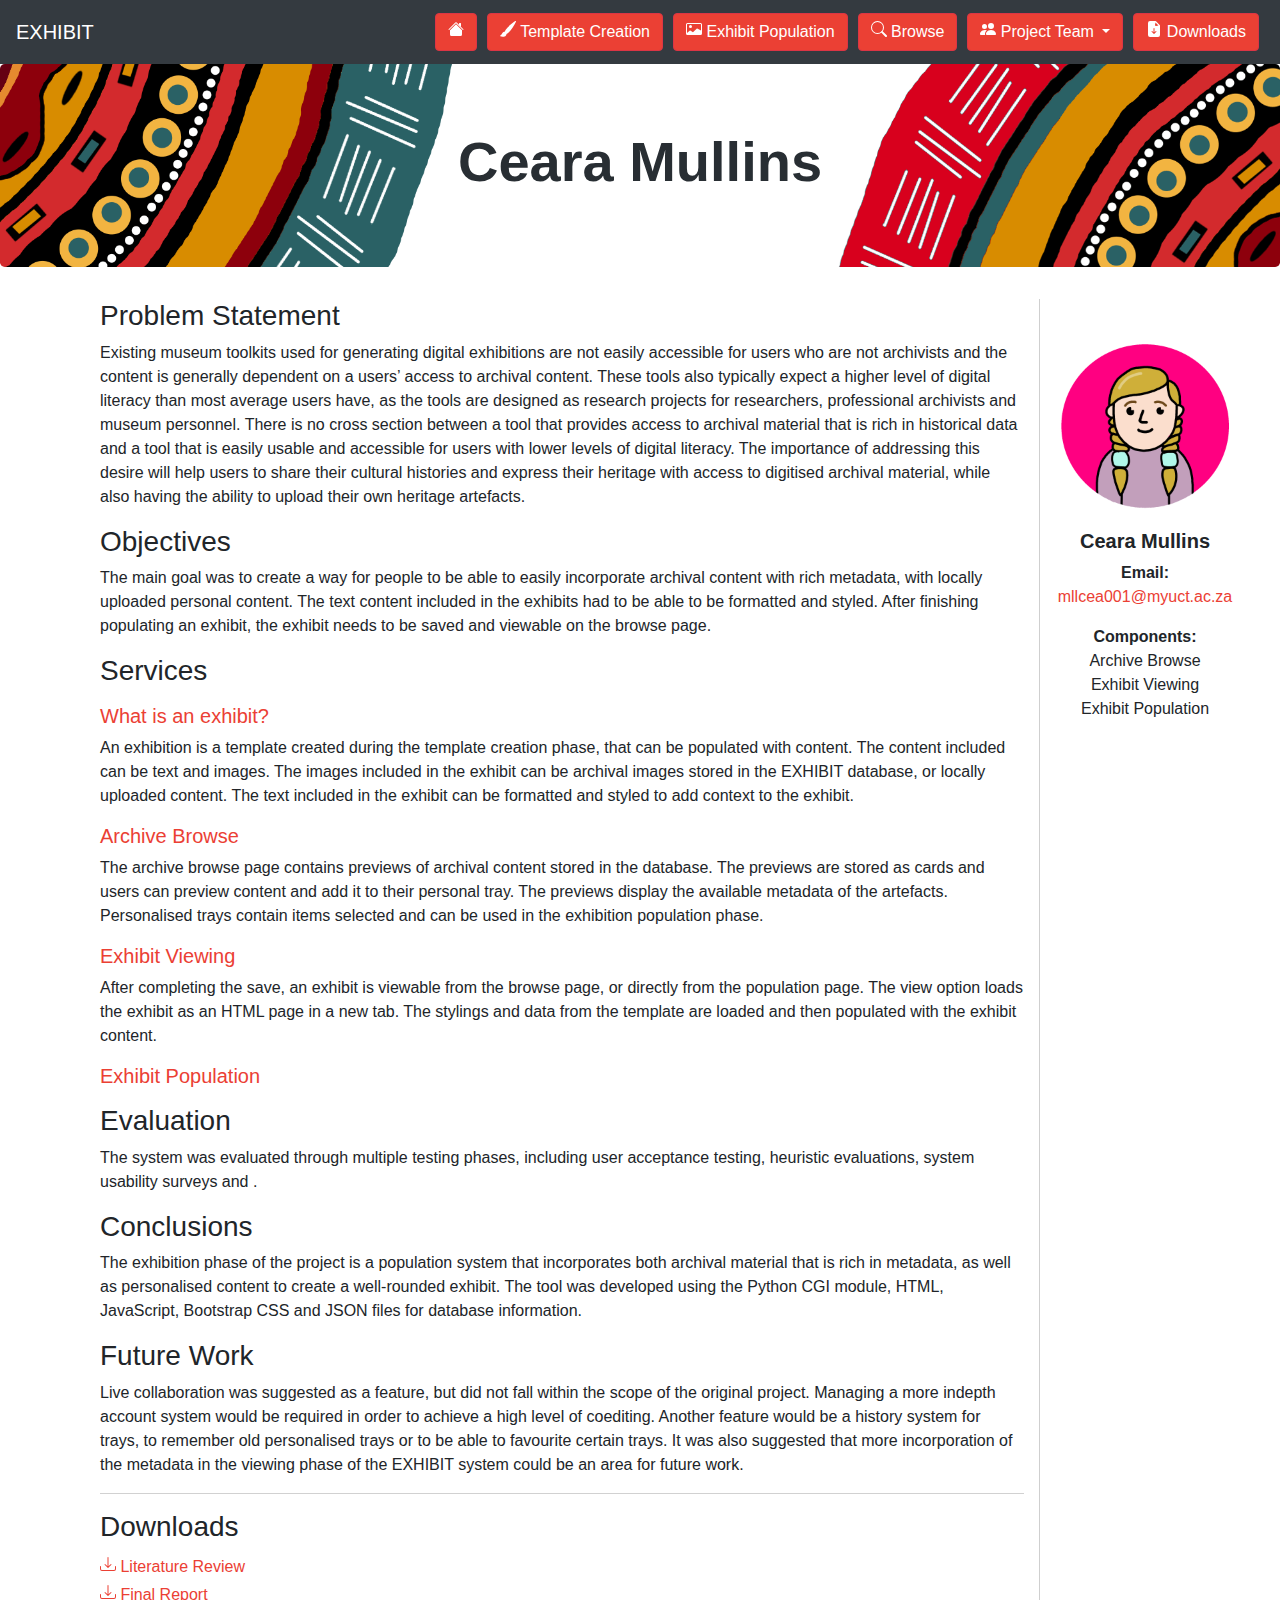
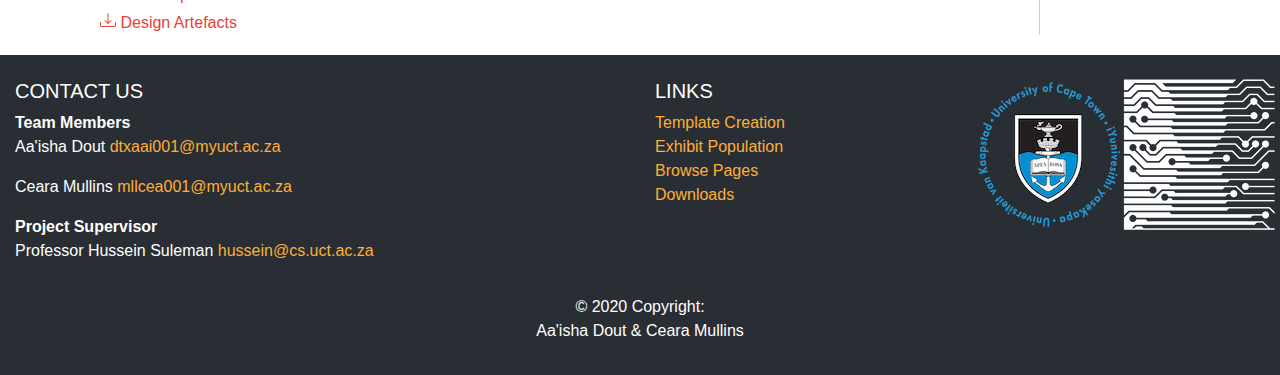
<file: ceara.html>
<!-- Ceara Team Member Page for EXHIBIT -->
<!-- Created by Aa'isha Dout and Ceara Mullins -->
<!DOCTYPE html>
<html lang="en">
<head>
    <title>EXHIBIT</title>  <!-- WEBSITE TITLE -->
    <meta charset="UTF-8">  <!-- DEFINING CHARARCTER SET ENCODING -->
    <meta name="viewport" content="width=device-width, initial-scale=1.0">
    <!-- DEFINING DESCRIPTION FOR WEBSITE -->
    <meta name="description" content="This is the EXHIBIT project website GitHub Pages version.">
    <link rel="stylesheet" href="bootstrap-4.0.0-dist/css/bootstrap.min.css">   <!-- BOOTSTRAP CSS REF -->
    <link rel="stylesheet" href="./css/main.css">           <!-- MAIN CSS REF -->
    <link rel="stylesheet" href="./css/profile.css">        <!-- PROFILE CSS REF -->
    <link rel="icon" href="resources/ExhibitLogo.svg">      <!-- EXHIBIT FAVICON -->
</head>
<body>
<script src="./jquery-3.5.1.min.js"></script>                       <!-- JQUERY REFERENCE -->
<script src="bootstrap-4.0.0-dist/js/bootstrap.min.js"></script>    <!-- BOOTSTRAP JS REF -->

<!-- HEADER -->
<div id="header">
    <!-- NAVBAR -->
    <nav class="navbar navbar-expand-lg navbar-dark bg-dark">
        <a class="navbar-brand" href="./index.html">
            <!-- NAVBAR LOGO -->
            EXHIBIT
        </a>
        
        <!-- NAVBAR LOGO BUTTON -->
        <button class="navbar-toggler" type="button" data-toggle="collapse" data-target="#navbarSupportedContent" aria-controls="navbarSupportedContent" aria-expanded="false" aria-label="Toggle navigation">
            <span class="navbar-toggler-icon"></span>
        </button>

        <div class="collapse navbar-collapse" id="navbarSupportedContent">
            <ul class="navbar-nav ml-auto">

                <!-- HOME BUTTON -->
                <li class="navbtn nav-item active">
                    <a class="btn btn-danger my-2 my-sm-0" title="go to home" href="./index.html">
                        <!-- HOME ICON -->
                        <svg width="1em" height="1em" viewBox="0 0 16 16" class="bi bi-house-fill" fill="currentColor" xmlns="http://www.w3.org/2000/svg">
                            <path fill-rule="evenodd" d="M8 3.293l6 6V13.5a1.5 1.5 0 0 1-1.5 1.5h-9A1.5 1.5 0 0 1 2 13.5V9.293l6-6zm5-.793V6l-2-2V2.5a.5.5 0 0 1 .5-.5h1a.5.5 0 0 1 .5.5z"/>
                            <path fill-rule="evenodd" d="M7.293 1.5a1 1 0 0 1 1.414 0l6.647 6.646a.5.5 0 0 1-.708.708L8 2.207 1.354 8.854a.5.5 0 1 1-.708-.708L7.293 1.5z"/>
                        </svg>
                    </a>
                </li>

                <!-- TEMPLATE BUTTON -->
                <li class="navbtn nav-item active">
                    <a class="btn btn-danger my-2 my-sm-0" title="go to template section" href="./template.html">
                        <!-- BRUSH ICON -->
                        <svg width="1em" height="1em" viewBox="0 0 16 16" class="bi bi-brush-fill" fill="currentColor" xmlns="http://www.w3.org/2000/svg">
                            <path fill-rule="evenodd" d="M15.825.12a.5.5 0 0 1 .132.584c-1.53 3.43-4.743 8.17-7.095 10.64a6.067 6.067 0 0 1-2.373 1.534c-.018.227-.06.538-.16.868-.201.659-.667 1.479-1.708 1.74a8.117 8.117 0 0 1-3.078.132 3.658 3.658 0 0 1-.563-.135 1.382 1.382 0 0 1-.465-.247.714.714 0 0 1-.204-.288.622.622 0 0 1 .004-.443c.095-.245.316-.38.461-.452.393-.197.625-.453.867-.826.094-.144.184-.297.287-.472l.117-.198c.151-.255.326-.54.546-.848.528-.739 1.2-.925 1.746-.896.126.007.243.025.348.048.062-.172.142-.38.238-.608.261-.619.658-1.419 1.187-2.069 2.175-2.67 6.18-6.206 9.117-8.104a.5.5 0 0 1 .596.04z"/>
                        </svg>
                        Template Creation
                    </a>
                </li>

                <!-- EXHIBIT BUTTON -->
                <li class="navbtn nav-item active">
                    <a class="btn btn-danger my-2 my-sm-0" title="go to exhibit section" href="./populate.html">
                        <!-- PICTURE ICON -->
                        <svg width="1em" height="1em" viewBox="0 0 16 16" class="bi bi-card-image" fill="currentColor" xmlns="http://www.w3.org/2000/svg">
                            <path fill-rule="evenodd" d="M14.5 3h-13a.5.5 0 0 0-.5.5v9c0 .013 0 .027.002.04V12l2.646-2.354a.5.5 0 0 1 .63-.062l2.66 1.773 3.71-3.71a.5.5 0 0 1 .577-.094L15 9.499V3.5a.5.5 0 0 0-.5-.5zm-13-1A1.5 1.5 0 0 0 0 3.5v9A1.5 1.5 0 0 0 1.5 14h13a1.5 1.5 0 0 0 1.5-1.5v-9A1.5 1.5 0 0 0 14.5 2h-13zm4.502 3.5a1.5 1.5 0 1 1-3 0 1.5 1.5 0 0 1 3 0z"/>
                        </svg>
                        Exhibit Population
                    </a>
                </li>

                <!-- BROWSE BUTTON -->
                <li class="navbtn nav-item active">
                    <a class="btn btn-danger my-2 my-sm-0" title="go to browse section" href="./browse.html">
                        <!-- PICTURE ICON -->
                        <svg width="1em" height="1em" viewBox="0 0 16 16" class="bi bi-search" fill="currentColor" xmlns="http://www.w3.org/2000/svg">
                            <path fill-rule="evenodd" d="M10.442 10.442a1 1 0 0 1 1.415 0l3.85 3.85a1 1 0 0 1-1.414 1.415l-3.85-3.85a1 1 0 0 1 0-1.415z"/>
                            <path fill-rule="evenodd" d="M6.5 12a5.5 5.5 0 1 0 0-11 5.5 5.5 0 0 0 0 11zM13 6.5a6.5 6.5 0 1 1-13 0 6.5 6.5 0 0 1 13 0z"/>
                        </svg>
                        Browse
                    </a>
                </li>

                <!-- TEAM BUTTON -->
                <li class="navbtn nav-item dropdown">
                    <div class="dropdown">
                        <button class="btn btn-danger dropdown-toggle" title="go to team member page" type="button" id="dropdownMenuButton" data-toggle="dropdown" aria-haspopup="true" aria-expanded="false">
                            <!-- TEAM ICON -->
                            <svg width="1em" height="1em" viewBox="0 0 16 16" class="bi bi-people-fill" fill="currentColor" xmlns="http://www.w3.org/2000/svg">
                                <path fill-rule="evenodd" d="M7 14s-1 0-1-1 1-4 5-4 5 3 5 4-1 1-1 1H7zm4-6a3 3 0 1 0 0-6 3 3 0 0 0 0 6zm-5.784 6A2.238 2.238 0 0 1 5 13c0-1.355.68-2.75 1.936-3.72A6.325 6.325 0 0 0 5 9c-4 0-5 3-5 4s1 1 1 1h4.216zM4.5 8a2.5 2.5 0 1 0 0-5 2.5 2.5 0 0 0 0 5z"/>
                            </svg>
                            Project Team
                        </button>
                        <div class="dropdown-menu" aria-labelledby="dropdownMenuButton">
                            <!-- AA'ISHA DROPDOWN ITEM -->
                            <a class="dropdown-item" title="Aa'isha's section and information" href="./aaisha.html">Aa'isha Dout</a>
                            <!-- DIVIDER -->
                            <div class="dropdown-divider"></div>
                            <!-- CEARA DROPDOWN ITEM -->
                            <a class="dropdown-item" title="Ceara's section and information" href="./ceara.html">Ceara Mullins</a>
                        </div>
                    </div>
                </li>

                <!-- DOWNLOADS BUTTON -->
                <li class="navbtn nav-item active">
                    <a class="btn btn-danger my-2 my-sm-0" title="view project resources" href="./downloads.html">
                        <!-- DOWNLOAD ICON -->
                        <svg width="1em" height="1em" viewBox="0 0 16 16" class="bi bi-file-earmark-arrow-down-fill" fill="currentColor" xmlns="http://www.w3.org/2000/svg">
                            <path fill-rule="evenodd" d="M2 2a2 2 0 0 1 2-2h5.293A1 1 0 0 1 10 .293L13.707 4a1 1 0 0 1 .293.707V14a2 2 0 0 1-2 2H4a2 2 0 0 1-2-2V2zm7 2l.5-2.5 3 3L10 5a1 1 0 0 1-1-1zm-.5 3.5a.5.5 0 0 0-1 0v3.793l-1.146-1.147a.5.5 0 0 0-.708.708l2 2a.5.5 0 0 0 .708 0l2-2a.5.5 0 0 0-.708-.708L8.5 11.293V7.5z"/>
                        </svg>
                        Downloads
                    </a>
                </li>
            </ul> 
        </div>
    </nav>
</div>

<!-- JUMBOTRON -->
<div class="jumbotron">
    <h1 class="display-4"><b><strong>Ceara Mullins</strong></b></h1>
</div>

<!-- CONTENT -->
<div id="workspace">
    <div class="content vertical-divider">

        <!-- PROBLEM STATEMENT -->
        <h3>Problem Statement</h3>
        <p>

            Existing museum toolkits used for generating digital exhibitions
            are not easily accessible for users who are not archivists and the
            content is generally dependent on a users’ access to archival
            content. These tools also typically expect a higher level of digital
            literacy than most average users have, as the tools are designed as
            research projects for researchers, professional archivists and
            museum personnel. There is no cross section between a tool that
            provides access to archival material that is rich in historical data
            and a tool that is easily usable and accessible for users with lower
            levels of digital literacy. The importance of addressing this desire
            will help users to share their cultural histories and express their
            heritage with access to digitised archival material, while also
            having the ability to upload their own heritage artefacts.

        </p>

        <!-- OBJECTIVES -->
        <h3>Objectives</h3>
        <p>

            The main goal was to create a way for people to be able to easily incorporate 
            archival content with rich metadata, with locally uploaded personal content. 
            The text content included in the exhibits had to be able to be formatted and styled. 
            After finishing populating an exhibit, the exhibit needs to be saved and viewable 
            on the browse page.

        </p>

        <!-- SERVICES -->
        <h3>Services</h3>
            <!-- WHAT IS AN EXHIBIT -->
            <p>
                <a class="content-link" href="./index.html"><h5>What is an exhibit?</h5></a>
                An exhibition is a template created during the template creation phase, that can be
                populated with content. The content included can be text and images. The images included
                in the exhibit can be archival images stored in the EXHIBIT database, or locally uploaded
                content. The text included in the exhibit can be formatted and styled to add context to the exhibit.

            </p>

            <!-- ARCHIVE BROWSE -->     
            <p>
                <a class="content-link" href="./browse.html"><h5>Archive Browse</h5></a>
                The archive browse page contains previews of archival content stored in the database.
                The previews are stored as cards and users can preview content and add it to their personal tray. 
                The previews display the available metadata of the artefacts. Personalised trays contain items 
                selected and can be used in the exhibition population phase.

            </p>

            <!-- EXHIBIT VIEWING -->  
            <p>
                <a class="content-link" href="./populate.html"><h5>Exhibit Viewing</h5></a>
                After completing the save, an exhibit is viewable from the browse page, or directly from the population 
                page. The view option loads the exhibit as an HTML page in a new tab. The stylings and data from the template 
                are loaded and then populated with the exhibit content.

            </p>
            
            <!-- EXHIBIT POPULATION -->
            <p>
                <a class="content-link" href="./populate.html"><h5>Exhibit Population</h5></a>


            </p>

        <p></p>

        <!-- EVALUATION -->
        <h3>Evaluation</h3>
        <p>
            The system was evaluated through multiple testing phases, including user acceptance testing, 
            heuristic evaluations, system usability surveys and .

        </p>

        <!-- CONCLUSIONS -->
        <h3>Conclusions</h3>
        <p>
            The exhibition phase of the project is a population system that incorporates both archival material that 
            is rich in metadata, as well as personalised content to create a well-rounded exhibit. The tool was developed 
            using the Python CGI module, HTML, JavaScript, Bootstrap CSS and JSON files for database information.
        </p>

        <!-- FUTURE WORK -->
        <h3>Future Work</h3>
        <p>
            Live collaboration was suggested as a feature, but did not fall within the scope of the original project. 
            Managing a more indepth account system would be required in order to achieve a high level of coediting. 
            Another feature would be a history system for trays, to remember old personalised trays or to be able to 
            favourite certain trays. It was also suggested that more incorporation of the metadata in the viewing phase 
            of the EXHIBIT system could be an area for future work.
        </p>

        <!-- HORIZONTAL DIVIDER -->
        <hr class="horizontal-divider">
        
        <!-- DOWNLOADS -->
        <h3>Downloads</h3>
        <a class="content-link" href="./downloads/MLLCEA001_LitReview.pdf" download>
            <svg style="margin-top: 5px;" width="1em" height="1em" viewBox="0 0 16 16" class="bi bi-download" fill="currentColor" xmlns="http://www.w3.org/2000/svg">
                <path fill-rule="evenodd" d="M.5 9.9a.5.5 0 0 1 .5.5v2.5a1 1 0 0 0 1 1h12a1 1 0 0 0 1-1v-2.5a.5.5 0 0 1 1 0v2.5a2 2 0 0 1-2 2H2a2 2 0 0 1-2-2v-2.5a.5.5 0 0 1 .5-.5z"/>
                <path fill-rule="evenodd" d="M7.646 11.854a.5.5 0 0 0 .708 0l3-3a.5.5 0 0 0-.708-.708L8.5 10.293V1.5a.5.5 0 0 0-1 0v8.793L5.354 8.146a.5.5 0 1 0-.708.708l3 3z"/>
            </svg>
            Literature Review
        </a>
        <br>
        <a class="content-link" href="./downloads/MLLCEA001_FinalReport.pdf" download>
            <svg style="margin-top: 5px;" width="1em" height="1em" viewBox="0 0 16 16" class="bi bi-download" fill="currentColor" xmlns="http://www.w3.org/2000/svg">
                <path fill-rule="evenodd" d="M.5 9.9a.5.5 0 0 1 .5.5v2.5a1 1 0 0 0 1 1h12a1 1 0 0 0 1-1v-2.5a.5.5 0 0 1 1 0v2.5a2 2 0 0 1-2 2H2a2 2 0 0 1-2-2v-2.5a.5.5 0 0 1 .5-.5z"/>
                <path fill-rule="evenodd" d="M7.646 11.854a.5.5 0 0 0 .708 0l3-3a.5.5 0 0 0-.708-.708L8.5 10.293V1.5a.5.5 0 0 0-1 0v8.793L5.354 8.146a.5.5 0 1 0-.708.708l3 3z"/>
            </svg>
            Final Report
        </a>
        <br>
        <a class="content-link" href="./downloads/MLLCEA001_DesignDocs.zip" download>
            <svg style="margin-top: 5px;" width="1em" height="1em" viewBox="0 0 16 16" class="bi bi-download" fill="currentColor" xmlns="http://www.w3.org/2000/svg">
                <path fill-rule="evenodd" d="M.5 9.9a.5.5 0 0 1 .5.5v2.5a1 1 0 0 0 1 1h12a1 1 0 0 0 1-1v-2.5a.5.5 0 0 1 1 0v2.5a2 2 0 0 1-2 2H2a2 2 0 0 1-2-2v-2.5a.5.5 0 0 1 .5-.5z"/>
                <path fill-rule="evenodd" d="M7.646 11.854a.5.5 0 0 0 .708 0l3-3a.5.5 0 0 0-.708-.708L8.5 10.293V1.5a.5.5 0 0 0-1 0v8.793L5.354 8.146a.5.5 0 1 0-.708.708l3 3z"/>
            </svg>
            Design Artefacts
        </a>
    </div>

    <!-- CEARA OVERVIEW -->
    <div class="portfolio">
        <a href="./ceara.html"><img id="ceara-icon" src="./resources/CearaIcon.png" alt="Image of Ceara"></a>
        <h5><b>Ceara Mullins</b></h5>
        <p><b>Email:</b>
        <a class="content-link" href="mailto:mllcea001@myuct.ac.za">mllcea001@myuct.ac.za</a>
        </p> 
        <p><b>Components:</b>
            <br>Archive Browse
            <br>Exhibit Viewing
            <br>Exhibit Population
        </p>
    </div>
</div>

<!-- FOOTER -->
<div id="footer">
    <footer class="page-footer font-small blue pt-4">
        <div class="container-fluid text-center text-md-left">
            <!-- FOOTER CONTENT -->
            <div class="row">
                <!-- CONTACT INFO -->
                <div class="col-md-6 mt-md-0 mt-3">
                    <h5 class="text-uppercase">Contact us</h5>
                    <ul class="list-unstyled">
                        <li><b>Team Members</b></li>
                        <li><p>Aa'isha Dout <a class="footer-link" href="mailto:dtxaai001@myuct.ac.za">dtxaai001@myuct.ac.za</a></p></li>
                        <li><p>Ceara Mullins <a class="footer-link" href="mailto:mllcea001@myuct.ac.za">mllcea001@myuct.ac.za</a></p></li>
                        <li><b>Project Supervisor</b></li>
                        <li><p>Professor Hussein Suleman <a class="footer-link" href="mailto:hussein@cs.uct.ac.za">hussein@cs.uct.ac.za</a></p></li>
                    </ul>
                </div>
                <!-- LINKS -->
                <div class="col-md-3 mb-md-0 mb-3">
                    <h5 class="text-uppercase">Links</h5>
                    <ul class="list-unstyled">
                        <li><a class="footer-link" href="./template.html">Template Creation</a></li>
                        <li><a class="footer-link" href="./populate.html">Exhibit Population</a></li>
                        <li><a class="footer-link" href="./browse.html">Browse Pages</a></li>
                        <li><a class="footer-link" href="./downloads.html">Downloads</a></li>
                    </ul>
                </div>
                <!-- UCT AND CS DEPT LOGOS -->
                <div class="col-md-1 col-md-offset-1 text-center">
                    <a href="http://www.cs.uct.ac.za/"><img src="./resources/FooterLogo.png" alt="UCT and CS Department logo"></a>
				</div>
            </div>
        </div>
        <!-- COPYRIGHT -->
        <div class="footer-copyright text-center py-3">© 2020 Copyright:<p> Aa'isha Dout & Ceara Mullins</p></div>
    </footer>
</div>

</body>
</html>
</file>
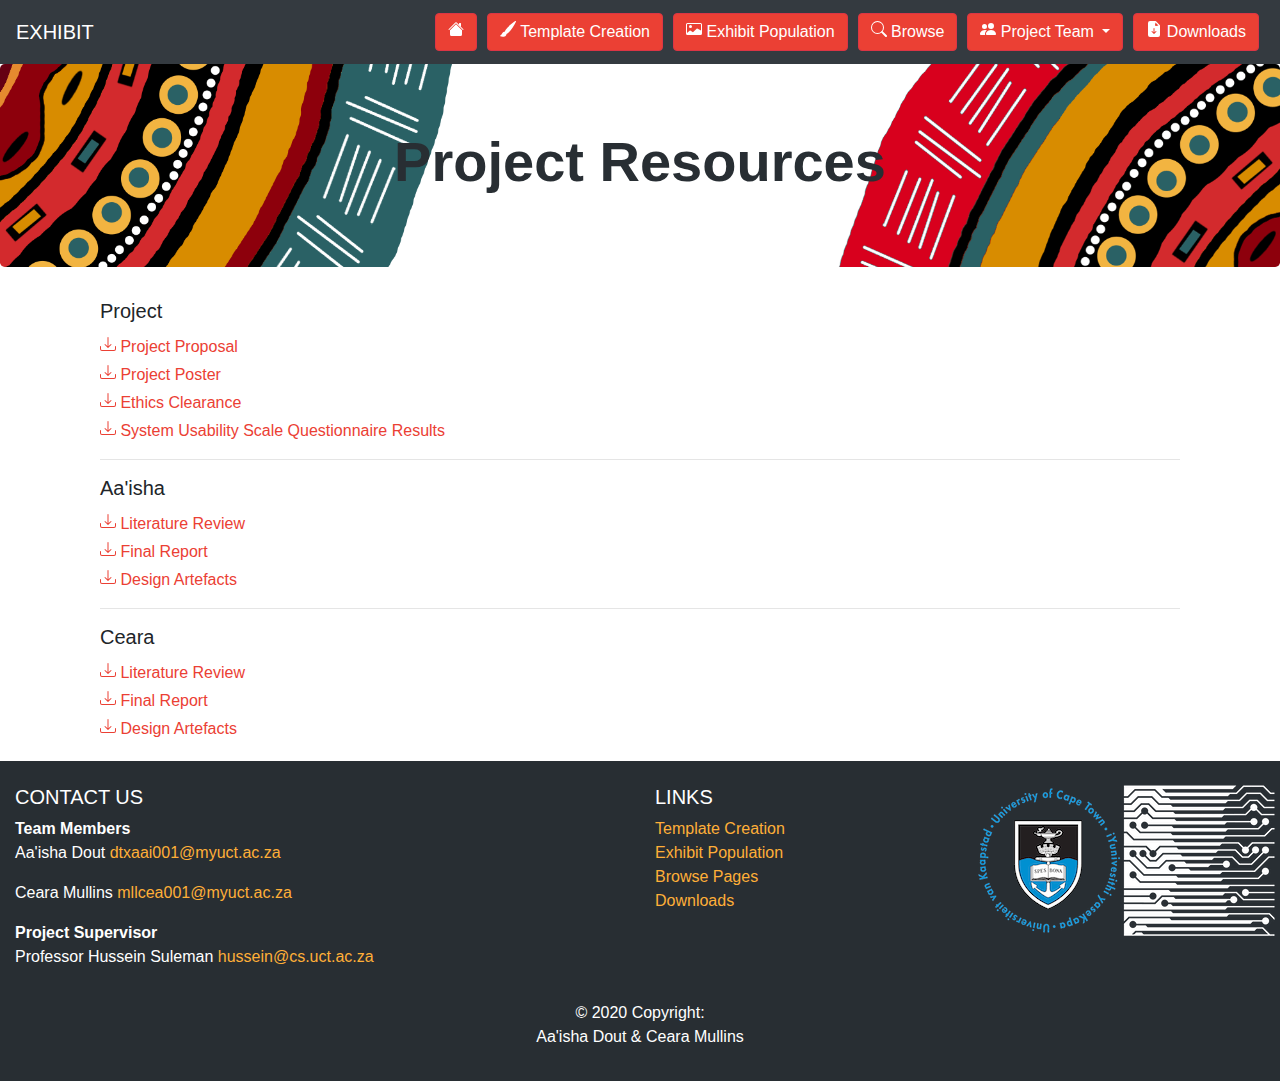
<file: downloads.html>
<!-- Project Resources Download Page for EXHIBIT -->
<!-- Created by Aa'isha Dout and Ceara Mullins -->
<!DOCTYPE html>
<html lang="en">
<head>
    <title>EXHIBIT</title>  <!-- WEBSITE TITLE -->
    <meta charset="UTF-8">  <!-- DEFINING CHARARCTER SET ENCODING -->
    <meta name="viewport" content="width=device-width, initial-scale=1.0">
    <!-- DEFINING DESCRIPTION FOR WEBSITE -->
    <meta name="description" content="This is the EXHIBIT project website GitHub Pages version.">
    <link rel="stylesheet" href="bootstrap-4.0.0-dist/css/bootstrap.min.css">   <!-- BOOTSTRAP CSS REF -->
    <link rel="stylesheet" href="./css/main.css">           <!-- MAIN CSS REF -->
    <link rel="icon" href="resources/ExhibitLogo.svg">     <!-- EXHIBIT FAVICON -->
</head>
<body>
<script src="./jquery-3.5.1.min.js"></script>                       <!-- JQUERY REFERENCE -->
<script src="bootstrap-4.0.0-dist/js/bootstrap.min.js"></script>    <!-- BOOTSTRAP JS REF -->

<!-- HEADER -->
<div id="header">
    <!-- NAVBAR -->
    <nav class="navbar navbar-expand-lg navbar-dark bg-dark">
        <a class="navbar-brand" href="./index.html">
            <!-- NAVBAR LOGO -->
            EXHIBIT
        </a>
        
        <!-- NAVBAR LOGO BUTTON -->
        <button class="navbar-toggler" type="button" data-toggle="collapse" data-target="#navbarSupportedContent" aria-controls="navbarSupportedContent" aria-expanded="false" aria-label="Toggle navigation">
            <span class="navbar-toggler-icon"></span>
        </button>

        <div class="collapse navbar-collapse" id="navbarSupportedContent">
            <ul class="navbar-nav ml-auto">

                <!-- HOME BUTTON -->
                <li class="navbtn nav-item active">
                    <a class="btn btn-danger my-2 my-sm-0" title="go to home" href="./index.html">
                        <!-- HOME ICON -->
                        <svg width="1em" height="1em" viewBox="0 0 16 16" class="bi bi-house-fill" fill="currentColor" xmlns="http://www.w3.org/2000/svg">
                            <path fill-rule="evenodd" d="M8 3.293l6 6V13.5a1.5 1.5 0 0 1-1.5 1.5h-9A1.5 1.5 0 0 1 2 13.5V9.293l6-6zm5-.793V6l-2-2V2.5a.5.5 0 0 1 .5-.5h1a.5.5 0 0 1 .5.5z"/>
                            <path fill-rule="evenodd" d="M7.293 1.5a1 1 0 0 1 1.414 0l6.647 6.646a.5.5 0 0 1-.708.708L8 2.207 1.354 8.854a.5.5 0 1 1-.708-.708L7.293 1.5z"/>
                        </svg>
                    </a>
                </li>

                <!-- TEMPLATE BUTTON -->
                <li class="navbtn nav-item active">
                    <a class="btn btn-danger my-2 my-sm-0" title="go to template section" href="./template.html">
                        <!-- BRUSH ICON -->
                        <svg width="1em" height="1em" viewBox="0 0 16 16" class="bi bi-brush-fill" fill="currentColor" xmlns="http://www.w3.org/2000/svg">
                            <path fill-rule="evenodd" d="M15.825.12a.5.5 0 0 1 .132.584c-1.53 3.43-4.743 8.17-7.095 10.64a6.067 6.067 0 0 1-2.373 1.534c-.018.227-.06.538-.16.868-.201.659-.667 1.479-1.708 1.74a8.117 8.117 0 0 1-3.078.132 3.658 3.658 0 0 1-.563-.135 1.382 1.382 0 0 1-.465-.247.714.714 0 0 1-.204-.288.622.622 0 0 1 .004-.443c.095-.245.316-.38.461-.452.393-.197.625-.453.867-.826.094-.144.184-.297.287-.472l.117-.198c.151-.255.326-.54.546-.848.528-.739 1.2-.925 1.746-.896.126.007.243.025.348.048.062-.172.142-.38.238-.608.261-.619.658-1.419 1.187-2.069 2.175-2.67 6.18-6.206 9.117-8.104a.5.5 0 0 1 .596.04z"/>
                        </svg>
                        Template Creation
                    </a>
                </li>

                <!-- EXHIBIT BUTTON -->
                <li class="navbtn nav-item active">
                    <a class="btn btn-danger my-2 my-sm-0" title="go to exhibit section" href="./populate.html">
                        <!-- PICTURE ICON -->
                        <svg width="1em" height="1em" viewBox="0 0 16 16" class="bi bi-card-image" fill="currentColor" xmlns="http://www.w3.org/2000/svg">
                            <path fill-rule="evenodd" d="M14.5 3h-13a.5.5 0 0 0-.5.5v9c0 .013 0 .027.002.04V12l2.646-2.354a.5.5 0 0 1 .63-.062l2.66 1.773 3.71-3.71a.5.5 0 0 1 .577-.094L15 9.499V3.5a.5.5 0 0 0-.5-.5zm-13-1A1.5 1.5 0 0 0 0 3.5v9A1.5 1.5 0 0 0 1.5 14h13a1.5 1.5 0 0 0 1.5-1.5v-9A1.5 1.5 0 0 0 14.5 2h-13zm4.502 3.5a1.5 1.5 0 1 1-3 0 1.5 1.5 0 0 1 3 0z"/>
                        </svg>
                        Exhibit Population
                    </a>
                </li>

                <!-- BROWSE BUTTON -->
                <li class="navbtn nav-item active">
                    <a class="btn btn-danger my-2 my-sm-0" title="go to browse section" href="./browse.html">
                        <!-- PICTURE ICON -->
                        <svg width="1em" height="1em" viewBox="0 0 16 16" class="bi bi-search" fill="currentColor" xmlns="http://www.w3.org/2000/svg">
                            <path fill-rule="evenodd" d="M10.442 10.442a1 1 0 0 1 1.415 0l3.85 3.85a1 1 0 0 1-1.414 1.415l-3.85-3.85a1 1 0 0 1 0-1.415z"/>
                            <path fill-rule="evenodd" d="M6.5 12a5.5 5.5 0 1 0 0-11 5.5 5.5 0 0 0 0 11zM13 6.5a6.5 6.5 0 1 1-13 0 6.5 6.5 0 0 1 13 0z"/>
                        </svg>
                        Browse
                    </a>
                </li>

                <!-- TEAM BUTTON -->
                <li class="navbtn nav-item dropdown">
                    <div class="dropdown">
                        <button class="btn btn-danger dropdown-toggle" title="go to team member page" type="button" id="dropdownMenuButton" data-toggle="dropdown" aria-haspopup="true" aria-expanded="false">
                            <!-- TEAM ICON -->
                            <svg width="1em" height="1em" viewBox="0 0 16 16" class="bi bi-people-fill" fill="currentColor" xmlns="http://www.w3.org/2000/svg">
                                <path fill-rule="evenodd" d="M7 14s-1 0-1-1 1-4 5-4 5 3 5 4-1 1-1 1H7zm4-6a3 3 0 1 0 0-6 3 3 0 0 0 0 6zm-5.784 6A2.238 2.238 0 0 1 5 13c0-1.355.68-2.75 1.936-3.72A6.325 6.325 0 0 0 5 9c-4 0-5 3-5 4s1 1 1 1h4.216zM4.5 8a2.5 2.5 0 1 0 0-5 2.5 2.5 0 0 0 0 5z"/>
                            </svg>
                            Project Team
                        </button>
                        <div class="dropdown-menu" aria-labelledby="dropdownMenuButton">
                            <!-- AA'ISHA DROPDOWN ITEM -->
                            <a class="dropdown-item" title="Aa'isha's section and information" href="./aaisha.html">Aa'isha Dout</a>
                            <!-- DIVIDER -->
                            <div class="dropdown-divider"></div>
                            <!-- CEARA DROPDOWN ITEM -->
                            <a class="dropdown-item" title="Ceara's section and information" href="./ceara.html">Ceara Mullins</a>
                        </div>
                    </div>
                </li>

                <!-- DOWNLOADS BUTTON -->
                <li class="navbtn nav-item active">
                    <a class="btn btn-danger my-2 my-sm-0" title="view project resources" href="./downloads.html">
                        <!-- DOWNLOAD ICON -->
                        <svg width="1em" height="1em" viewBox="0 0 16 16" class="bi bi-file-earmark-arrow-down-fill" fill="currentColor" xmlns="http://www.w3.org/2000/svg">
                            <path fill-rule="evenodd" d="M2 2a2 2 0 0 1 2-2h5.293A1 1 0 0 1 10 .293L13.707 4a1 1 0 0 1 .293.707V14a2 2 0 0 1-2 2H4a2 2 0 0 1-2-2V2zm7 2l.5-2.5 3 3L10 5a1 1 0 0 1-1-1zm-.5 3.5a.5.5 0 0 0-1 0v3.793l-1.146-1.147a.5.5 0 0 0-.708.708l2 2a.5.5 0 0 0 .708 0l2-2a.5.5 0 0 0-.708-.708L8.5 11.293V7.5z"/>
                        </svg>
                        Downloads
                    </a>
                </li>
            </ul> 
        </div>
    </nav>
</div>

<!-- JUMBOTRON -->
<div class="jumbotron">
    <h1 class="display-4"><b><strong>Project Resources</strong></b></h1>
</div>

<!-- CONTENT -->
<div id="workspace">
    <h5>Project</h5>

    <!-- PROJECT RESOURCES -->
    <a class="content-link" href="./downloads/EXHIBIT_RevisedProposal.pdf" download>
        <svg style="margin-top: 5px;" width="1em" height="1em" viewBox="0 0 16 16" class="bi bi-download" fill="currentColor" xmlns="http://www.w3.org/2000/svg">
            <path fill-rule="evenodd" d="M.5 9.9a.5.5 0 0 1 .5.5v2.5a1 1 0 0 0 1 1h12a1 1 0 0 0 1-1v-2.5a.5.5 0 0 1 1 0v2.5a2 2 0 0 1-2 2H2a2 2 0 0 1-2-2v-2.5a.5.5 0 0 1 .5-.5z"/>
            <path fill-rule="evenodd" d="M7.646 11.854a.5.5 0 0 0 .708 0l3-3a.5.5 0 0 0-.708-.708L8.5 10.293V1.5a.5.5 0 0 0-1 0v8.793L5.354 8.146a.5.5 0 1 0-.708.708l3 3z"/>
        </svg>
        Project Proposal
    </a>
    <br>
    <a class="content-link" href="./downloads/EXHIBIT_Poster.pdf" download>
        <svg style="margin-top: 5px;" width="1em" height="1em" viewBox="0 0 16 16" class="bi bi-download" fill="currentColor" xmlns="http://www.w3.org/2000/svg">
            <path fill-rule="evenodd" d="M.5 9.9a.5.5 0 0 1 .5.5v2.5a1 1 0 0 0 1 1h12a1 1 0 0 0 1-1v-2.5a.5.5 0 0 1 1 0v2.5a2 2 0 0 1-2 2H2a2 2 0 0 1-2-2v-2.5a.5.5 0 0 1 .5-.5z"/>
            <path fill-rule="evenodd" d="M7.646 11.854a.5.5 0 0 0 .708 0l3-3a.5.5 0 0 0-.708-.708L8.5 10.293V1.5a.5.5 0 0 0-1 0v8.793L5.354 8.146a.5.5 0 1 0-.708.708l3 3z"/>
        </svg>
        Project Poster
    </a>
    <br>
    <a class="content-link" href="./downloads/EXHIBIT_EthicsApproval.zip" download>
        <svg style="margin-top: 5px;" width="1em" height="1em" viewBox="0 0 16 16" class="bi bi-download" fill="currentColor" xmlns="http://www.w3.org/2000/svg">
            <path fill-rule="evenodd" d="M.5 9.9a.5.5 0 0 1 .5.5v2.5a1 1 0 0 0 1 1h12a1 1 0 0 0 1-1v-2.5a.5.5 0 0 1 1 0v2.5a2 2 0 0 1-2 2H2a2 2 0 0 1-2-2v-2.5a.5.5 0 0 1 .5-.5z"/>
            <path fill-rule="evenodd" d="M7.646 11.854a.5.5 0 0 0 .708 0l3-3a.5.5 0 0 0-.708-.708L8.5 10.293V1.5a.5.5 0 0 0-1 0v8.793L5.354 8.146a.5.5 0 1 0-.708.708l3 3z"/>
        </svg>
        Ethics Clearance
    </a>
    <!-- <a class="content-link" href="./downloads/EXHIBIT_UserStudyForms.zip" download>
        <svg style="margin-top: 5px;" width="1em" height="1em" viewBox="0 0 16 16" class="bi bi-download" fill="currentColor" xmlns="http://www.w3.org/2000/svg">
            <path fill-rule="evenodd" d="M.5 9.9a.5.5 0 0 1 .5.5v2.5a1 1 0 0 0 1 1h12a1 1 0 0 0 1-1v-2.5a.5.5 0 0 1 1 0v2.5a2 2 0 0 1-2 2H2a2 2 0 0 1-2-2v-2.5a.5.5 0 0 1 .5-.5z"/>
            <path fill-rule="evenodd" d="M7.646 11.854a.5.5 0 0 0 .708 0l3-3a.5.5 0 0 0-.708-.708L8.5 10.293V1.5a.5.5 0 0 0-1 0v8.793L5.354 8.146a.5.5 0 1 0-.708.708l3 3z"/>
        </svg>
        User Study Forms
    </a> -->
    <br>
    <a class="content-link" href="./downloads/SUSresults.pdf" download>
        <svg style="margin-top: 5px;" width="1em" height="1em" viewBox="0 0 16 16" class="bi bi-download" fill="currentColor" xmlns="http://www.w3.org/2000/svg">
            <path fill-rule="evenodd" d="M.5 9.9a.5.5 0 0 1 .5.5v2.5a1 1 0 0 0 1 1h12a1 1 0 0 0 1-1v-2.5a.5.5 0 0 1 1 0v2.5a2 2 0 0 1-2 2H2a2 2 0 0 1-2-2v-2.5a.5.5 0 0 1 .5-.5z"/>
            <path fill-rule="evenodd" d="M7.646 11.854a.5.5 0 0 0 .708 0l3-3a.5.5 0 0 0-.708-.708L8.5 10.293V1.5a.5.5 0 0 0-1 0v8.793L5.354 8.146a.5.5 0 1 0-.708.708l3 3z"/>
        </svg>
        System Usability Scale Questionnaire Results
    </a>

    <!-- HORIZONTAL DIVIDER -->
    <hr class="horizontal-divider">

    <!-- AA'ISHA DOWNLOADS -->
    <h5>Aa'isha</h5>
    <a class="content-link" href="./downloads/DTXAAI001_LitReview.pdf" download>
        <svg style="margin-top: 5px;" width="1em" height="1em" viewBox="0 0 16 16" class="bi bi-download" fill="currentColor" xmlns="http://www.w3.org/2000/svg">
            <path fill-rule="evenodd" d="M.5 9.9a.5.5 0 0 1 .5.5v2.5a1 1 0 0 0 1 1h12a1 1 0 0 0 1-1v-2.5a.5.5 0 0 1 1 0v2.5a2 2 0 0 1-2 2H2a2 2 0 0 1-2-2v-2.5a.5.5 0 0 1 .5-.5z"/>
            <path fill-rule="evenodd" d="M7.646 11.854a.5.5 0 0 0 .708 0l3-3a.5.5 0 0 0-.708-.708L8.5 10.293V1.5a.5.5 0 0 0-1 0v8.793L5.354 8.146a.5.5 0 1 0-.708.708l3 3z"/>
        </svg>
        Literature Review
    </a>
    <br>
    <a class="content-link" href="./downloads/DTXAAI001_FinalReport.pdf" download>
        <svg style="margin-top: 5px;" width="1em" height="1em" viewBox="0 0 16 16" class="bi bi-download" fill="currentColor" xmlns="http://www.w3.org/2000/svg">
            <path fill-rule="evenodd" d="M.5 9.9a.5.5 0 0 1 .5.5v2.5a1 1 0 0 0 1 1h12a1 1 0 0 0 1-1v-2.5a.5.5 0 0 1 1 0v2.5a2 2 0 0 1-2 2H2a2 2 0 0 1-2-2v-2.5a.5.5 0 0 1 .5-.5z"/>
            <path fill-rule="evenodd" d="M7.646 11.854a.5.5 0 0 0 .708 0l3-3a.5.5 0 0 0-.708-.708L8.5 10.293V1.5a.5.5 0 0 0-1 0v8.793L5.354 8.146a.5.5 0 1 0-.708.708l3 3z"/>
        </svg>
        Final Report
    </a>
    <br>
    <a class="content-link" href="./downloads/DTXAAI001_DesignDocs.zip" download>
        <svg style="margin-top: 5px;" width="1em" height="1em" viewBox="0 0 16 16" class="bi bi-download" fill="currentColor" xmlns="http://www.w3.org/2000/svg">
            <path fill-rule="evenodd" d="M.5 9.9a.5.5 0 0 1 .5.5v2.5a1 1 0 0 0 1 1h12a1 1 0 0 0 1-1v-2.5a.5.5 0 0 1 1 0v2.5a2 2 0 0 1-2 2H2a2 2 0 0 1-2-2v-2.5a.5.5 0 0 1 .5-.5z"/>
            <path fill-rule="evenodd" d="M7.646 11.854a.5.5 0 0 0 .708 0l3-3a.5.5 0 0 0-.708-.708L8.5 10.293V1.5a.5.5 0 0 0-1 0v8.793L5.354 8.146a.5.5 0 1 0-.708.708l3 3z"/>
        </svg>
        Design Artefacts
    </a>

    <!-- HORIZONTAL DIVIDER -->
    <hr class="horizontal-divider">

    <!-- CEARA DOWNLOADS -->
    <h5>Ceara</h5>
    <a class="content-link" href="./downloads/MLLCEA001_LitReview.pdf" download>
        <svg style="margin-top: 5px;" width="1em" height="1em" viewBox="0 0 16 16" class="bi bi-download" fill="currentColor" xmlns="http://www.w3.org/2000/svg">
            <path fill-rule="evenodd" d="M.5 9.9a.5.5 0 0 1 .5.5v2.5a1 1 0 0 0 1 1h12a1 1 0 0 0 1-1v-2.5a.5.5 0 0 1 1 0v2.5a2 2 0 0 1-2 2H2a2 2 0 0 1-2-2v-2.5a.5.5 0 0 1 .5-.5z"/>
            <path fill-rule="evenodd" d="M7.646 11.854a.5.5 0 0 0 .708 0l3-3a.5.5 0 0 0-.708-.708L8.5 10.293V1.5a.5.5 0 0 0-1 0v8.793L5.354 8.146a.5.5 0 1 0-.708.708l3 3z"/>
        </svg>
        Literature Review
    </a>
    <br>
    <a class="content-link" href="./downloads/MLLCEA001_FinalReport.pdf" download>
        <svg style="margin-top: 5px;" width="1em" height="1em" viewBox="0 0 16 16" class="bi bi-download" fill="currentColor" xmlns="http://www.w3.org/2000/svg">
            <path fill-rule="evenodd" d="M.5 9.9a.5.5 0 0 1 .5.5v2.5a1 1 0 0 0 1 1h12a1 1 0 0 0 1-1v-2.5a.5.5 0 0 1 1 0v2.5a2 2 0 0 1-2 2H2a2 2 0 0 1-2-2v-2.5a.5.5 0 0 1 .5-.5z"/>
            <path fill-rule="evenodd" d="M7.646 11.854a.5.5 0 0 0 .708 0l3-3a.5.5 0 0 0-.708-.708L8.5 10.293V1.5a.5.5 0 0 0-1 0v8.793L5.354 8.146a.5.5 0 1 0-.708.708l3 3z"/>
        </svg>
        Final Report
    </a>
    <br>
    <a class="content-link" href="./downloads/MLLCEA001_DesignDocs.zip" download>
        <svg style="margin-top: 5px;" width="1em" height="1em" viewBox="0 0 16 16" class="bi bi-download" fill="currentColor" xmlns="http://www.w3.org/2000/svg">
            <path fill-rule="evenodd" d="M.5 9.9a.5.5 0 0 1 .5.5v2.5a1 1 0 0 0 1 1h12a1 1 0 0 0 1-1v-2.5a.5.5 0 0 1 1 0v2.5a2 2 0 0 1-2 2H2a2 2 0 0 1-2-2v-2.5a.5.5 0 0 1 .5-.5z"/>
            <path fill-rule="evenodd" d="M7.646 11.854a.5.5 0 0 0 .708 0l3-3a.5.5 0 0 0-.708-.708L8.5 10.293V1.5a.5.5 0 0 0-1 0v8.793L5.354 8.146a.5.5 0 1 0-.708.708l3 3z"/>
        </svg>
        Design Artefacts
    </a>


</div>

<!-- FOOTER -->
<div id="footer">
    <footer class="page-footer font-small blue pt-4">
        <div class="container-fluid text-center text-md-left">
            <!-- FOOTER CONTENT -->
            <div class="row">
                <!-- CONTACT INFO -->
                <div class="col-md-6 mt-md-0 mt-3">
                    <h5 class="text-uppercase">Contact us</h5>
                    <ul class="list-unstyled">
                        <li><b>Team Members</b></li>
                        <li><p>Aa'isha Dout <a class="footer-link" href="mailto:dtxaai001@myuct.ac.za">dtxaai001@myuct.ac.za</a></p></li>
                        <li><p>Ceara Mullins <a class="footer-link" href="mailto:mllcea001@myuct.ac.za">mllcea001@myuct.ac.za</a></p></li>
                        <li><b>Project Supervisor</b></li>
                        <li><p>Professor Hussein Suleman <a class="footer-link" href="mailto:hussein@cs.uct.ac.za">hussein@cs.uct.ac.za</a></p></li>
                    </ul>
                </div>
                <!-- LINKS -->
                <div class="col-md-3 mb-md-0 mb-3">
                    <h5 class="text-uppercase">Links</h5>
                    <ul class="list-unstyled">
                        <li><a class="footer-link" href="./template.html">Template Creation</a></li>
                        <li><a class="footer-link" href="./populate.html">Exhibit Population</a></li>
                        <li><a class="footer-link" href="./browse.html">Browse Pages</a></li>
                        <li><a class="footer-link" href="./downloads.html">Downloads</a></li>
                    </ul>
                </div>
                <!-- UCT AND CS DEPT LOGOS -->
                <div class="col-md-1 col-md-offset-1 text-center">
                    <a href="http://www.cs.uct.ac.za/"><img src="./resources/FooterLogo.png" alt="UCT and CS Department logo"></a>
				</div>
            </div>
        </div>
        <!-- COPYRIGHT -->
        <div class="footer-copyright text-center py-3">© 2020 Copyright:<p> Aa'isha Dout & Ceara Mullins</p></div>
    </footer>
</div>
</body>
</html>
</file>
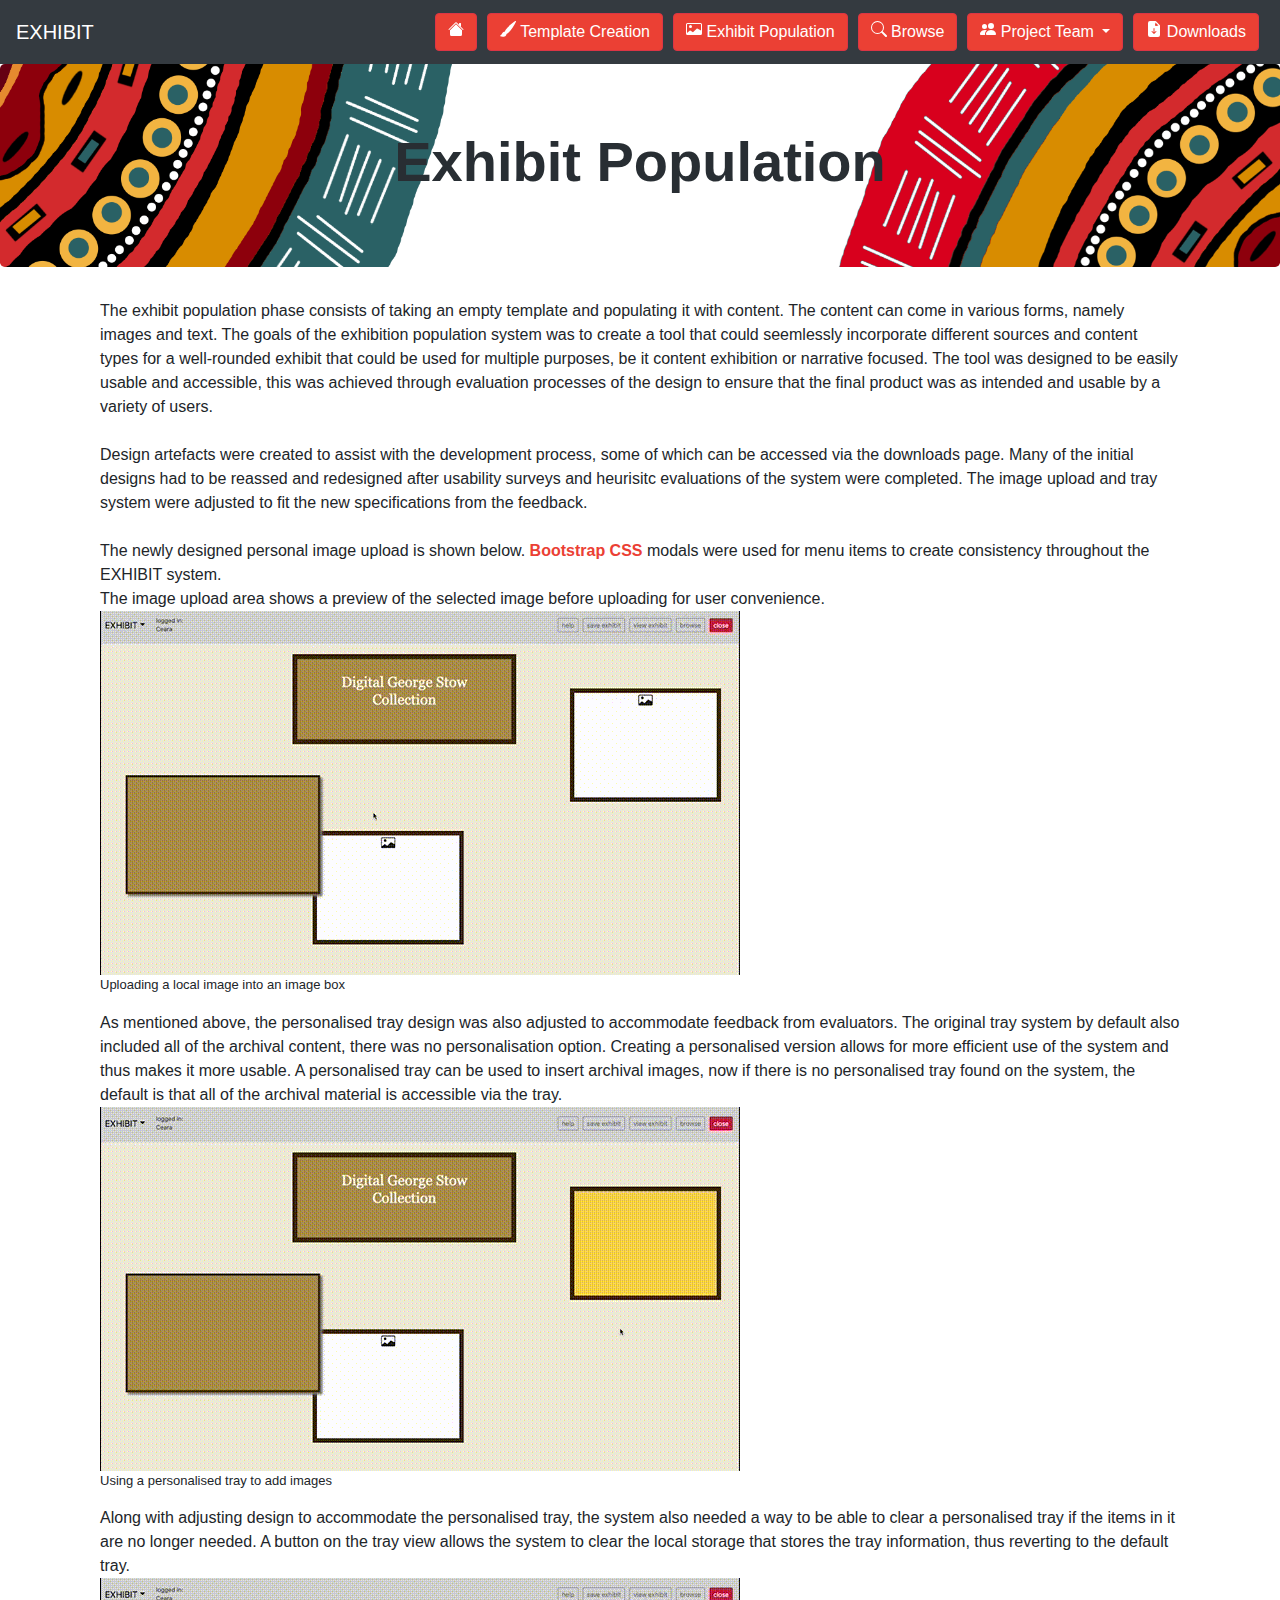
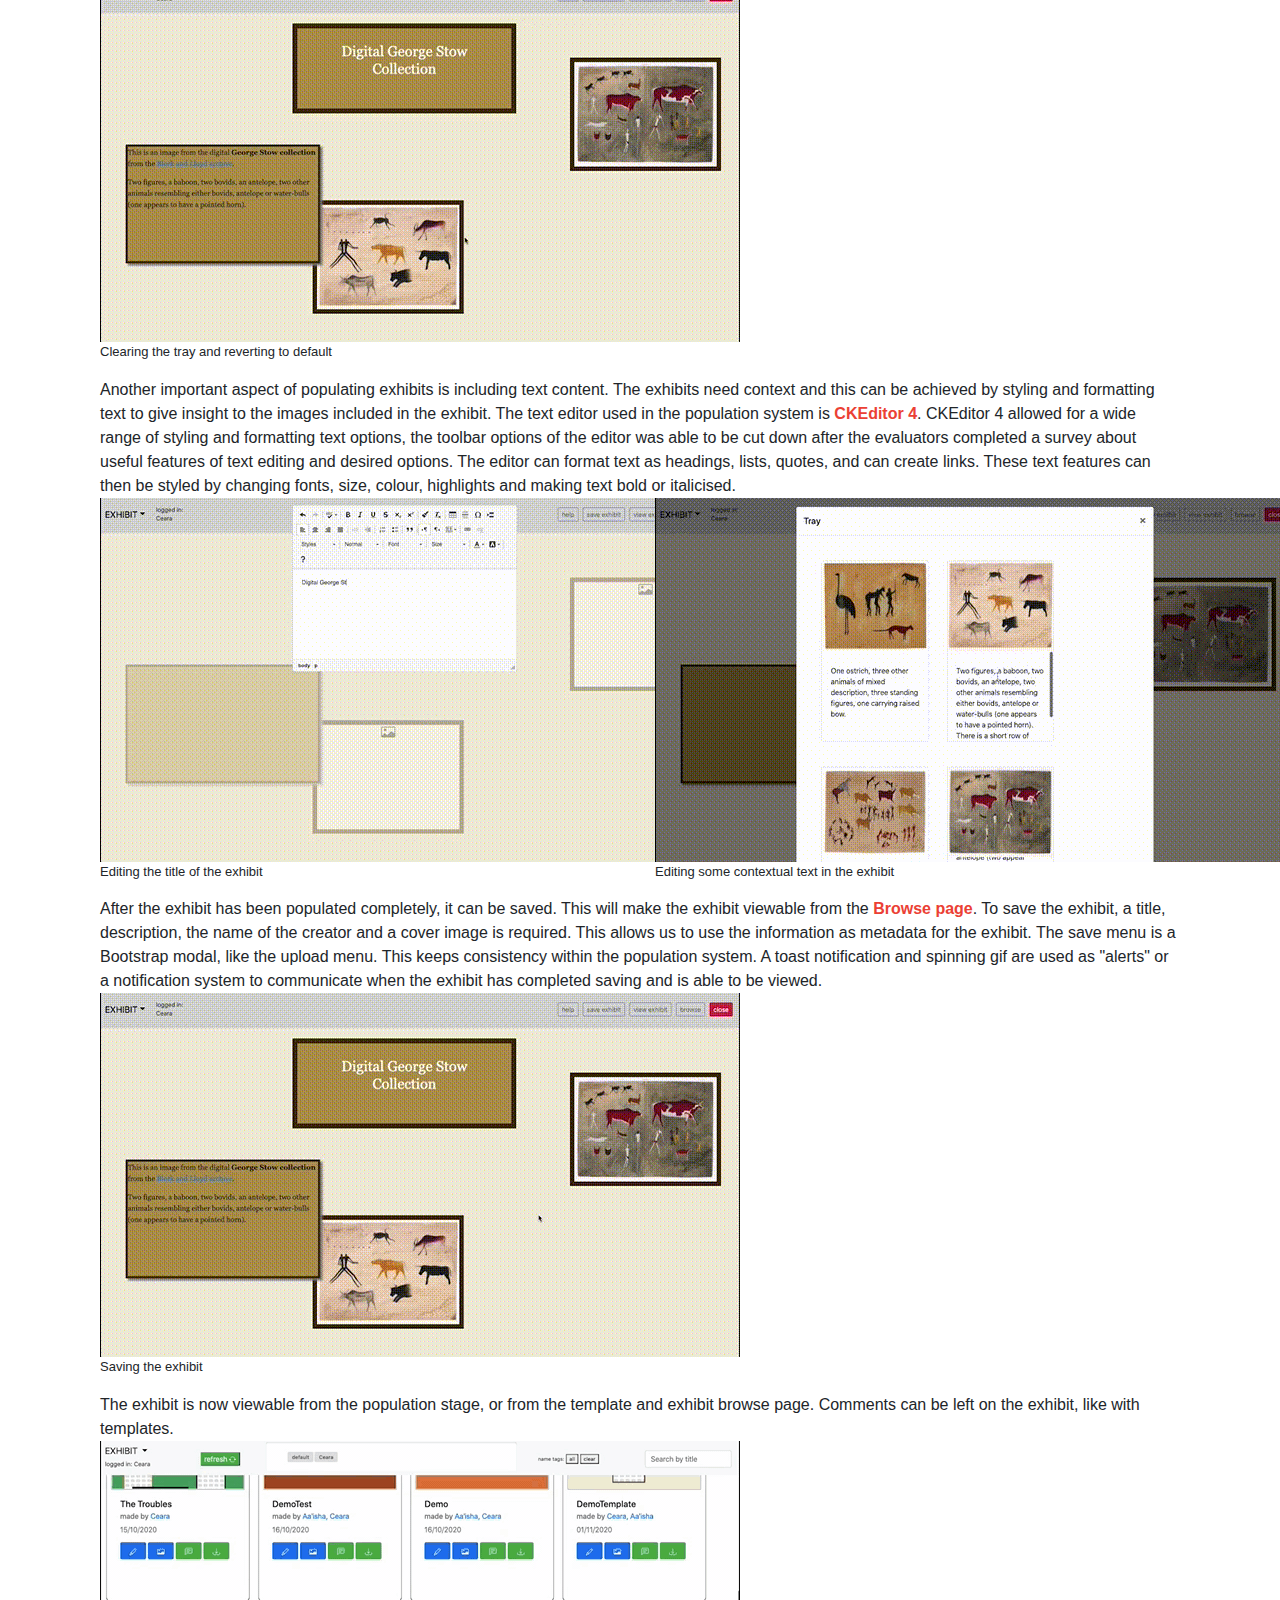
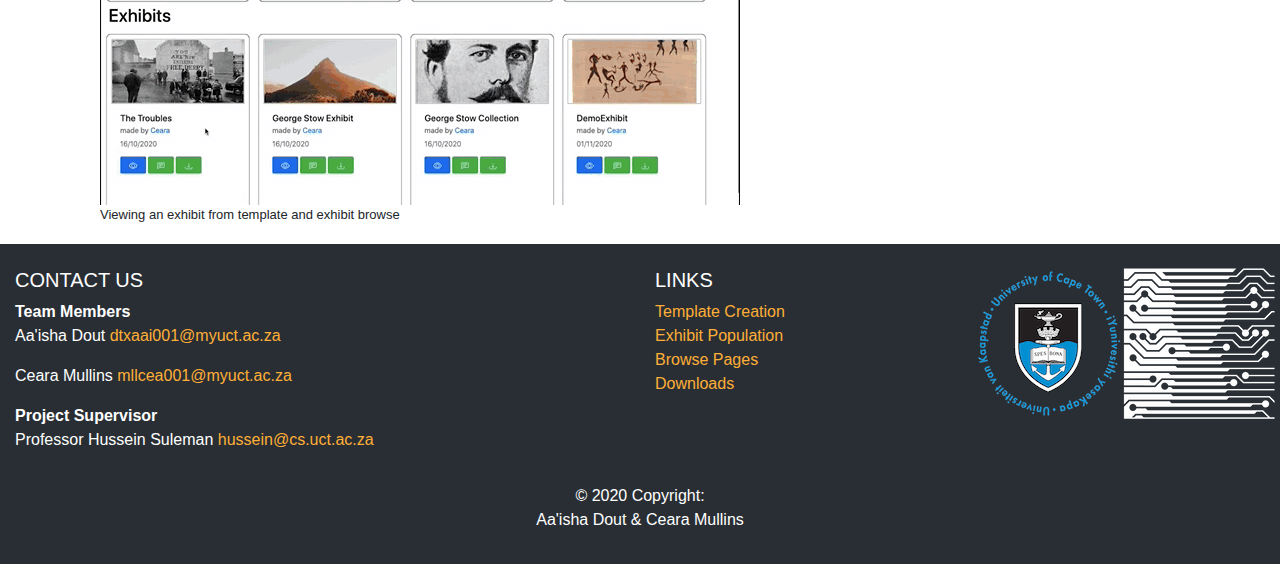
<file: populate.html>
<!-- Exhibit Population Page for EXHIBIT -->
<!-- Created by Ceara Mullins -->
<!DOCTYPE html>
<html lang="en">
<head>
    <title>EXHIBIT</title>  <!-- WEBSITE TITLE -->
    <meta charset="UTF-8">  <!-- DEFINING CHARARCTER SET ENCODING -->
    <meta name="viewport" content="width=device-width, initial-scale=1.0">
    <!-- DEFINING DESCRIPTION FOR WEBSITE -->
    <meta name="description" content="This is the EXHIBIT project website GitHub Pages version.">
    <link rel="stylesheet" href="bootstrap-4.0.0-dist/css/bootstrap.min.css">   <!-- BOOTSTRAP CSS REF -->
    <link rel="stylesheet" href="./css/main.css">          <!-- MAIN CSS REF -->
    <link rel="icon" href="resources/ExhibitLogo.svg">     <!-- EXHIBIT FAVICON -->
</head>
<body>
<script src="./jquery-3.5.1.min.js"></script>                       <!-- JQUERY REFERENCE -->
<script src="bootstrap-4.0.0-dist/js/bootstrap.min.js"></script>    <!-- BOOTSTRAP JS REF -->

<!-- HEADER -->
<div id="header">
    <!-- NAVBAR -->
    <nav class="navbar navbar-expand-lg navbar-dark bg-dark">
        <a class="navbar-brand" href="./index.html">
            <!-- NAVBAR LOGO -->
            EXHIBIT
        </a>
        
        <!-- NAVBAR LOGO BUTTON -->
        <button class="navbar-toggler" type="button" data-toggle="collapse" data-target="#navbarSupportedContent" aria-controls="navbarSupportedContent" aria-expanded="false" aria-label="Toggle navigation">
            <span class="navbar-toggler-icon"></span>
        </button>

        <div class="collapse navbar-collapse" id="navbarSupportedContent">
            <ul class="navbar-nav ml-auto">

                <!-- HOME BUTTON -->
                <li class="navbtn nav-item active">
                    <a class="btn btn-danger my-2 my-sm-0" title="go to home" href="./index.html">
                        <!-- HOME ICON -->
                        <svg width="1em" height="1em" viewBox="0 0 16 16" class="bi bi-house-fill" fill="currentColor" xmlns="http://www.w3.org/2000/svg">
                            <path fill-rule="evenodd" d="M8 3.293l6 6V13.5a1.5 1.5 0 0 1-1.5 1.5h-9A1.5 1.5 0 0 1 2 13.5V9.293l6-6zm5-.793V6l-2-2V2.5a.5.5 0 0 1 .5-.5h1a.5.5 0 0 1 .5.5z"/>
                            <path fill-rule="evenodd" d="M7.293 1.5a1 1 0 0 1 1.414 0l6.647 6.646a.5.5 0 0 1-.708.708L8 2.207 1.354 8.854a.5.5 0 1 1-.708-.708L7.293 1.5z"/>
                        </svg>
                    </a>
                </li>

                <!-- TEMPLATE BUTTON -->
                <li class="navbtn nav-item active">
                    <a class="btn btn-danger my-2 my-sm-0" title="go to template section" href="./template.html">
                        <!-- BRUSH ICON -->
                        <svg width="1em" height="1em" viewBox="0 0 16 16" class="bi bi-brush-fill" fill="currentColor" xmlns="http://www.w3.org/2000/svg">
                            <path fill-rule="evenodd" d="M15.825.12a.5.5 0 0 1 .132.584c-1.53 3.43-4.743 8.17-7.095 10.64a6.067 6.067 0 0 1-2.373 1.534c-.018.227-.06.538-.16.868-.201.659-.667 1.479-1.708 1.74a8.117 8.117 0 0 1-3.078.132 3.658 3.658 0 0 1-.563-.135 1.382 1.382 0 0 1-.465-.247.714.714 0 0 1-.204-.288.622.622 0 0 1 .004-.443c.095-.245.316-.38.461-.452.393-.197.625-.453.867-.826.094-.144.184-.297.287-.472l.117-.198c.151-.255.326-.54.546-.848.528-.739 1.2-.925 1.746-.896.126.007.243.025.348.048.062-.172.142-.38.238-.608.261-.619.658-1.419 1.187-2.069 2.175-2.67 6.18-6.206 9.117-8.104a.5.5 0 0 1 .596.04z"/>
                        </svg>
                        Template Creation
                    </a>
                </li>

                <!-- EXHIBIT BUTTON -->
                <li class="navbtn nav-item active">
                    <a class="btn btn-danger my-2 my-sm-0" title="go to exhibit section" href="./populate.html">
                        <!-- PICTURE ICON -->
                        <svg width="1em" height="1em" viewBox="0 0 16 16" class="bi bi-card-image" fill="currentColor" xmlns="http://www.w3.org/2000/svg">
                            <path fill-rule="evenodd" d="M14.5 3h-13a.5.5 0 0 0-.5.5v9c0 .013 0 .027.002.04V12l2.646-2.354a.5.5 0 0 1 .63-.062l2.66 1.773 3.71-3.71a.5.5 0 0 1 .577-.094L15 9.499V3.5a.5.5 0 0 0-.5-.5zm-13-1A1.5 1.5 0 0 0 0 3.5v9A1.5 1.5 0 0 0 1.5 14h13a1.5 1.5 0 0 0 1.5-1.5v-9A1.5 1.5 0 0 0 14.5 2h-13zm4.502 3.5a1.5 1.5 0 1 1-3 0 1.5 1.5 0 0 1 3 0z"/>
                        </svg>
                        Exhibit Population
                    </a>
                </li>

                <!-- BROWSE BUTTON -->
                <li class="navbtn nav-item active">
                    <a class="btn btn-danger my-2 my-sm-0" title="go to browse section" href="./browse.html">
                        <!-- PICTURE ICON -->
                        <svg width="1em" height="1em" viewBox="0 0 16 16" class="bi bi-search" fill="currentColor" xmlns="http://www.w3.org/2000/svg">
                            <path fill-rule="evenodd" d="M10.442 10.442a1 1 0 0 1 1.415 0l3.85 3.85a1 1 0 0 1-1.414 1.415l-3.85-3.85a1 1 0 0 1 0-1.415z"/>
                            <path fill-rule="evenodd" d="M6.5 12a5.5 5.5 0 1 0 0-11 5.5 5.5 0 0 0 0 11zM13 6.5a6.5 6.5 0 1 1-13 0 6.5 6.5 0 0 1 13 0z"/>
                        </svg>
                        Browse
                    </a>
                </li>

                <!-- TEAM BUTTON -->
                <li class="navbtn nav-item dropdown">
                    <div class="dropdown">
                        <button class="btn btn-danger dropdown-toggle" title="go to team member page" type="button" id="dropdownMenuButton" data-toggle="dropdown" aria-haspopup="true" aria-expanded="false">
                            <!-- TEAM ICON -->
                            <svg width="1em" height="1em" viewBox="0 0 16 16" class="bi bi-people-fill" fill="currentColor" xmlns="http://www.w3.org/2000/svg">
                                <path fill-rule="evenodd" d="M7 14s-1 0-1-1 1-4 5-4 5 3 5 4-1 1-1 1H7zm4-6a3 3 0 1 0 0-6 3 3 0 0 0 0 6zm-5.784 6A2.238 2.238 0 0 1 5 13c0-1.355.68-2.75 1.936-3.72A6.325 6.325 0 0 0 5 9c-4 0-5 3-5 4s1 1 1 1h4.216zM4.5 8a2.5 2.5 0 1 0 0-5 2.5 2.5 0 0 0 0 5z"/>
                            </svg>
                            Project Team
                        </button>
                        <div class="dropdown-menu" aria-labelledby="dropdownMenuButton">
                            <!-- AA'ISHA DROPDOWN ITEM -->
                            <a class="dropdown-item" title="Aa'isha's section and information" href="./aaisha.html">Aa'isha Dout</a>
                            <!-- DIVIDER -->
                            <div class="dropdown-divider"></div>
                            <!-- CEARA DROPDOWN ITEM -->
                            <a class="dropdown-item" title="Ceara's section and information" href="./ceara.html">Ceara Mullins</a>
                        </div>
                    </div>
                </li>

                <!-- DOWNLOADS BUTTON -->
                <li class="navbtn nav-item active">
                    <a class="btn btn-danger my-2 my-sm-0" title="view project resources" href="./downloads.html">
                        <!-- DOWNLOAD ICON -->
                        <svg width="1em" height="1em" viewBox="0 0 16 16" class="bi bi-file-earmark-arrow-down-fill" fill="currentColor" xmlns="http://www.w3.org/2000/svg">
                            <path fill-rule="evenodd" d="M2 2a2 2 0 0 1 2-2h5.293A1 1 0 0 1 10 .293L13.707 4a1 1 0 0 1 .293.707V14a2 2 0 0 1-2 2H4a2 2 0 0 1-2-2V2zm7 2l.5-2.5 3 3L10 5a1 1 0 0 1-1-1zm-.5 3.5a.5.5 0 0 0-1 0v3.793l-1.146-1.147a.5.5 0 0 0-.708.708l2 2a.5.5 0 0 0 .708 0l2-2a.5.5 0 0 0-.708-.708L8.5 11.293V7.5z"/>
                        </svg>
                        Downloads
                    </a>
                </li>
            </ul> 
        </div>
    </nav>
</div>

<!-- JUMBOTRON -->
<div class="jumbotron">
    <h1 class="display-4"><b><strong>Exhibit Population</strong></b></h1>
</div>

<!-- CONTENT -->
<div id="workspace">

    The exhibit population phase consists of taking an empty template and populating it with content. The content
    can come in various forms, namely images and text. The goals of the exhibition population system was to create a tool 
    that could seemlessly incorporate different sources and content types for a well-rounded exhibit that could be used 
    for multiple purposes, be it content exhibition or narrative focused. The tool was designed to be easily usable and 
    accessible, this was achieved through evaluation processes of the design to ensure that the final product was as intended 
    and usable by a variety of users.
    
    <br>
    <br>

    Design artefacts were created to assist with the development process, some of which can be accessed via the downloads page. 
    Many of the initial designs had to be reassed and redesigned after usability surveys and heurisitc evaluations of the system 
    were completed. The image upload and tray system were adjusted to fit the new specifications from the feedback.
    
    <br>
    <br>
    
    The newly designed personal image upload is shown below. <a class="content-link" href="http://getbootstrap.com/"><b>Bootstrap CSS</b></a> modals were used for menu items to create consistency 
    throughout the EXHIBIT system.<br>The image upload area shows a preview of the selected image before uploading for user convenience.

    <figure>
        <img src="resources/ceara_gifs/exhibit_upload.gif" alt="filtering gif" >
        <figcaption style="font-size: small;">Uploading a local image into an image box</figcaption>
    </figure>

    As mentioned above, the personalised tray design was also adjusted to accommodate feedback from evaluators. The original tray system 
    by default also included all of the archival content, there was no personalisation option. Creating a personalised version allows for more
    efficient use of the system and thus makes it more usable. A personalised tray can be used to insert archival images, now if there is no 
    personalised tray found on the system, the default is that all of the archival material is accessible via the tray.

    <figure>
        <img src="resources/ceara_gifs/exhibit_tray.gif" alt="filtering gif" >
        <figcaption style="font-size: small;">Using a personalised tray to add images</figcaption>
    </figure>

    Along with adjusting design to accommodate the personalised tray, the system also needed a way to be able to clear a personalised 
    tray if the items in it are no longer needed. A button on the tray view allows the system to clear the local storage that stores the 
    tray information, thus reverting to the default tray.

    <figure>
        <img src="resources/ceara_gifs/tray_clear.gif" alt="filtering gif" >
        <figcaption style="font-size: small;">Clearing the tray and reverting to default</figcaption>
    </figure>

    Another important aspect of populating exhibits is including text content. The exhibits need context and this can be achieved by styling 
    and formatting text to give insight to the images included in the exhibit. The text editor used in the population system is <a class="content-link" href="http://ckeditor.com/ckeditor-4/"><b>CKEditor 4</b></a>.
    CKEditor 4 allowed for a wide range of styling and formatting text options, the toolbar options of the editor was able to be cut down after 
    the evaluators completed a survey about useful features of text editing and desired options. The editor can format text as headings, lists, quotes, and 
    can create links. These text features can then be styled by changing fonts, size, colour, highlights and making text bold or italicised.

    <div class="row">
        <div class="col-md-6">
            <figure>
                <img src="resources/ceara_gifs/exhibit_text_1.gif" alt="filtering gif" >
                <figcaption style="font-size: small;">Editing the title of the exhibit</figcaption>
            </figure>
        </div>
        <div class="col-md-6">
            <figure>
                <img src="resources/ceara_gifs/exhibit_text_2.gif" alt="filtering gif" >
                <figcaption style="font-size: small;">Editing some contextual text in the exhibit</figcaption>
            </figure>
        </div>
    </div>

    After the exhibit has been populated completely, it can be saved. This will make the exhibit viewable from the <a class="content-link" href="./browse.html"><b>Browse page</b></a>. 
    To save the exhibit, a title, description, the name of the creator and a cover image is required. This allows us to use the information as metadata for the exhibit. 
    The save menu is a Bootstrap modal, like the upload menu. This keeps consistency within the population system. A toast notification and spinning gif are used 
    as "alerts" or a notification system to communicate when the exhibit has completed saving and is able to be viewed.

    <figure>
        <img src="resources/ceara_gifs/exhibit_save.gif" alt="filtering gif" >
        <figcaption style="font-size: small;">Saving the exhibit</figcaption>
    </figure>

    The exhibit is now viewable from the population stage, or from the template and exhibit browse page. Comments can be left on the exhibit, 
    like with templates.
    
    <figure>
        <img src="resources/ceara_gifs/exhibit_view_2.gif" alt="filtering gif" >
        <figcaption style="font-size: small;">Viewing an exhibit from template and exhibit browse</figcaption>
    </figure>


</div>

<!-- FOOTER -->
<div id="footer">
    <footer class="page-footer font-small blue pt-4">
        <div class="container-fluid text-center text-md-left">
            <!-- FOOTER CONTENT -->
            <div class="row">
                <!-- CONTACT INFO -->
                <div class="col-md-6 mt-md-0 mt-3">
                    <h5 class="text-uppercase">Contact us</h5>
                    <ul class="list-unstyled">
                        <li><b>Team Members</b></li>
                        <li><p>Aa'isha Dout <a class="footer-link" href="mailto:dtxaai001@myuct.ac.za">dtxaai001@myuct.ac.za</a></p></li>
                        <li><p>Ceara Mullins <a class="footer-link" href="mailto:mllcea001@myuct.ac.za">mllcea001@myuct.ac.za</a></p></li>
                        <li><b>Project Supervisor</b></li>
                        <li><p>Professor Hussein Suleman <a class="footer-link" href="mailto:hussein@cs.uct.ac.za">hussein@cs.uct.ac.za</a></p></li>
                    </ul>
                </div>
                <!-- LINKS -->
                <div class="col-md-3 mb-md-0 mb-3">
                    <h5 class="text-uppercase">Links</h5>
                    <ul class="list-unstyled">
                        <li><a class="footer-link" href="./template.html">Template Creation</a></li>
                        <li><a class="footer-link" href="./populate.html">Exhibit Population</a></li>
                        <li><a class="footer-link" href="./browse.html">Browse Pages</a></li>
                        <li><a class="footer-link" href="./downloads.html">Downloads</a></li>
                    </ul>
                </div>
                <!-- UCT AND CS DEPT LOGOS -->
                <div class="col-md-1 col-md-offset-1 text-center">
                    <a href="http://www.cs.uct.ac.za/"><img src="./resources/FooterLogo.png" alt="UCT and CS Department logo"></a>
				</div>
            </div>
        </div>
        <!-- COPYRIGHT -->
        <div class="footer-copyright text-center py-3">© 2020 Copyright:<p> Aa'isha Dout & Ceara Mullins</p></div>
    </footer>
</div>
</body>
</html>
</file>
<file: css/main.css>
.navbtn {
    padding: 5px;
}

.btn-danger {
    background-color: #EB4034;
}

.gradient-button {
    color: #FFFFFF;
    font-size: 25px;
    line-height: 25px;
    padding: 15px;
    border-radius: 15px;
    font-weight: 400;
    text-decoration: none;
    font-style: normal;
    font-variant: normal;
    text-transform: none;
    background-image: linear-gradient(to right, #FF271F 0%, #FF972A 100%);
    box-shadow: #000000 0px 0px 0px 0px;
    border: 0px solid #E60800;
    display: inline-block;
}

.gradient-button:hover {
    background: #E60800;
}

.gradient-button:active {
    background: #FF972A;
}

#workspace {
    margin-left: 100px;
    margin-right: 100px;
    margin-bottom: 20px;
}

.jumbotron {
    text-align: center;
    color: #282E33;
    background-image: url("../resources/ExhibitJumbo.png");
    background-position: 0px -100px;
    background-size: cover;
}

#footer {
    background-color: #282E33;
    color: #FFFFFF;
}

.content-link:link {
    color: #EB4034;
}
.content-link:hover {
    color: #b82f25;
}
.content-link:visited {
    color: #EB4034;
}
.content-link:active {
    color: #b82f25;
}

.footer-link:link {
    color: #FFAF38;
}
.footer-link:hover {
    color: #FF9B05;
}
.footer-link:visited {
    color: #FFAF38;
}
.footer-link:active {
    color: #FF9B05;
}

#aaisha-icon {
    width: 220px;
    padding-bottom: 20px;
}

#ceara-icon {
    width: 200px;
    padding-top: 30px;
}

.dropdown-item:active {
    background-color: #FFAF38;
}

.demo {
    text-align: center;
    margin-top: 20px;
}

.demo-video {
    width: 700px;
}
</file>
<file: css/profile.css>
#workspace {
    margin-left: 100px;
    margin-right: 100px;
    display: flex;
    flex-wrap: wrap;
}

.portfolio {
    position: absolute;
    right: 30px;
    text-align: center;
    margin-left: 350px;
    width: 210px;
    height: 480px;
}

.horizontal-divider {
    width: 100%;
    border-width: 1px;
    text-align: center;
    background-color: #e9e9e9;
}

.vertical-divider {
    border-right: 1px solid #cfcfcf;
    height: 100%;
}

.content {
    width: 87%;
    padding-right: 15px;
}

.grid {
    position: auto;
    display: flex;
    flex-wrap: wrap;
}
</file>
